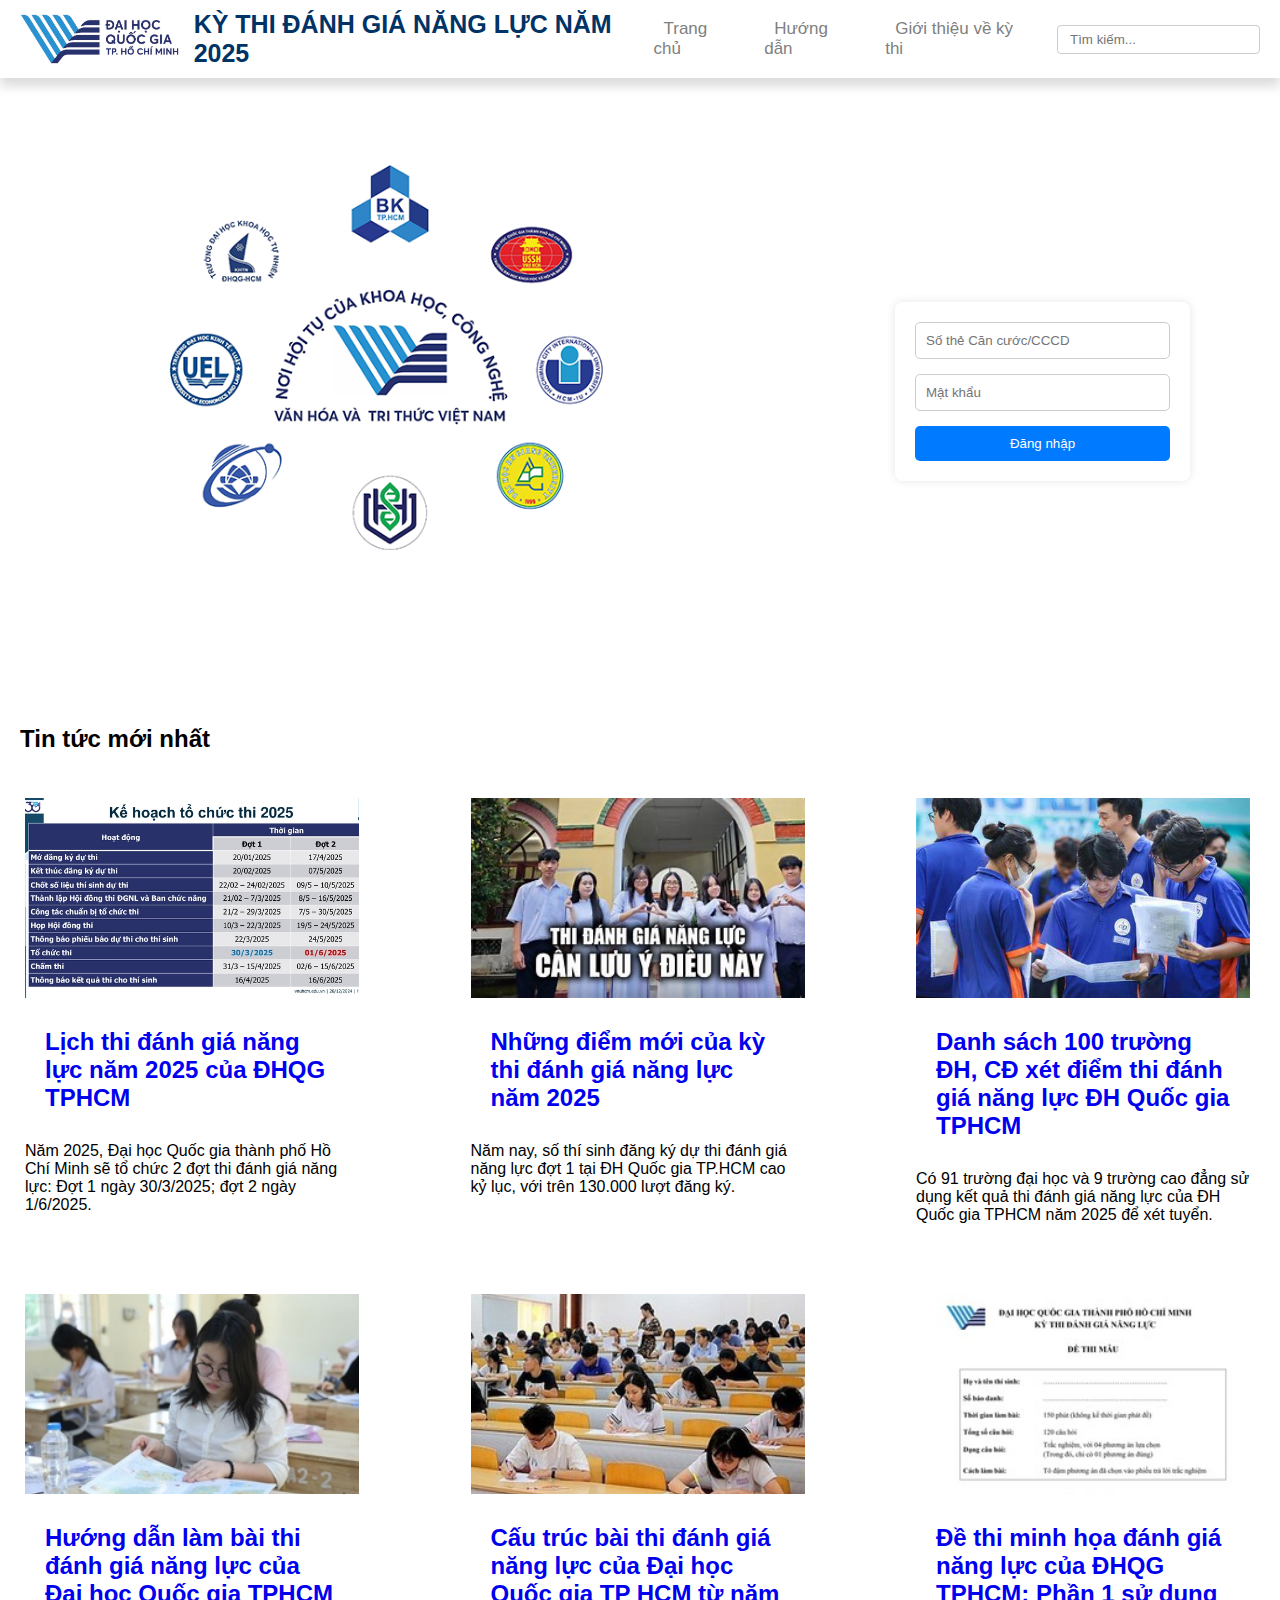
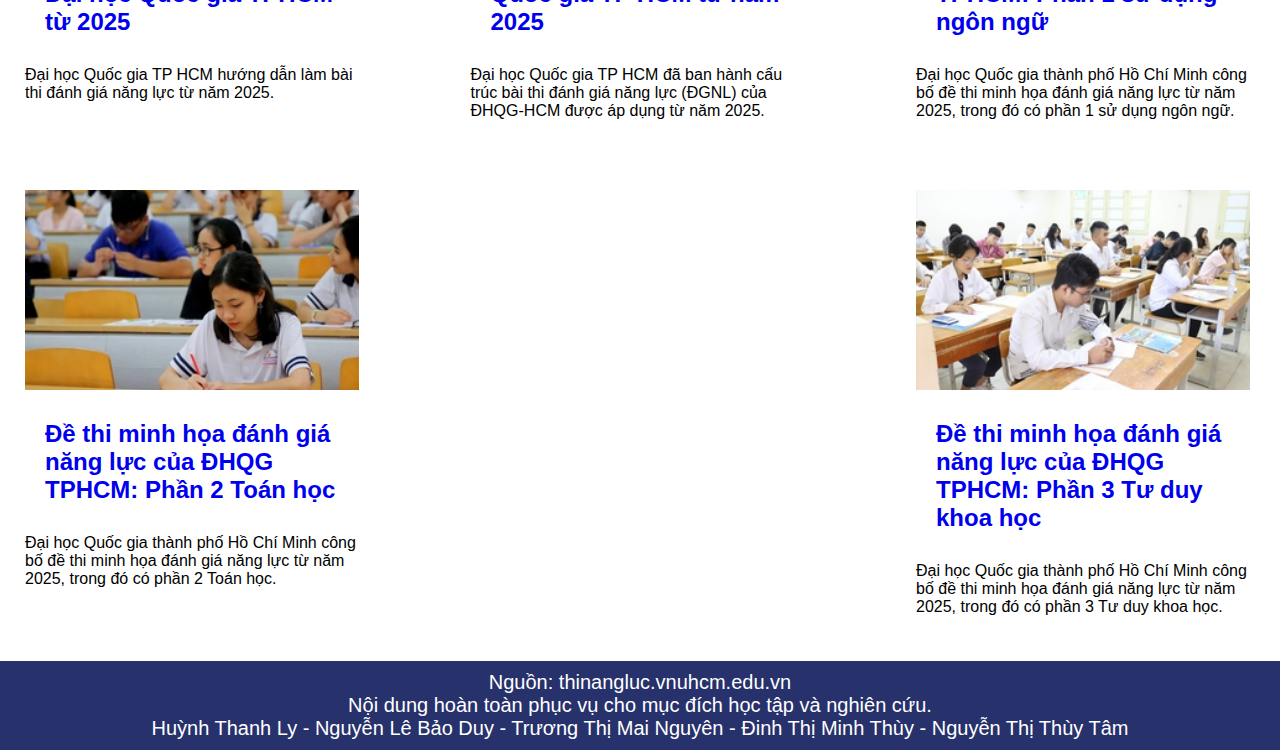
<file: index.html>
<!DOCTYPE html>
<html lang="vi">
<head>
    <meta charset="UTF-8">
    <meta name="viewport" content="width=device-width, initial-scale=1.0">
    <title>Kỳ thi đánh giá năng lực 2025</title>
    <link rel="stylesheet" href="style.css">
    <link rel="icon" href="vnuhcm.png">
</head>
<body>
    <header>
        <div class="logo-container">
            <img src="vnuhcm.png" alt="Logo">
            <div class="title">KỲ THI ĐÁNH GIÁ NĂNG LỰC NĂM 2025</div>
        </div>
        <div class="nav-container">
            <nav>
                <ul class="menu">
                    <li><a href="index.html">Trang chủ</a></li>
                    <li><a href="https://drive.google.com/file/d/1W-zw9HjsjgvrQXj3gLfulWi6EKEQiYvB/view">Hướng dẫn</a></li>
                    <li><a href="gioithieuvekythi.html">Giới thiệu về kỳ thi</a></li>
                </ul>
            </nav>
            <div class="search-box">
                <input type="text" placeholder="Tìm kiếm...">
            </div>
        </div>
    </header>
    <main> 
    <div class="main-container">
        <img src="bg_1.png">
        <div class="login-container">
        <form action="#" method="POST">
            <div class="input-group">
                <input type="text" id="cccd" name="cccd" placeholder="Số thẻ Căn cước/CCCD" required>
            </div>
            <div class="input-group">
                <input type="password" id="password" name="password" placeholder="Mật khẩu" required>
            </div>
            <button type="submit" class="login-btn">Đăng nhập</button>
        </form>
    </div>
</main>
<content>
    <h2> Tin tức mới nhất</h2>
        <section class="news">
            <article>
                <img src="lichthi.jpg" alt="Hình ảnh tin tức" height="200" width="300">
                <h2><a href="tt1.html">Lịch thi đánh giá năng lực năm 2025 của ĐHQG TPHCM</a></h2>
                <p>Năm 2025, Đại học Quốc gia thành phố Hồ Chí Minh sẽ tổ chức 2 đợt thi đánh giá năng lực: Đợt 1 ngày 30/3/2025; đợt 2 ngày 1/6/2025.</p>
            </article>
            <article>
                <img src="ảnh7.jpg" alt="Hình ảnh tin tức">
                <h2><a href="tt2.html">Những điểm mới của kỳ thi đánh giá năng lực năm 2025</a></h2>
                <p>Năm nay, số thí sinh đăng ký dự thi đánh giá năng lực đợt 1 tại ĐH Quốc gia TP.HCM cao kỷ lục, với trên 130.000 lượt đăng ký.</p>
            </article><article>
                <img src="ảnh8.jpg" alt="Hình ảnh tin tức">
                <h2><a href="tt3.html">Danh sách 100 trường ĐH, CĐ xét điểm thi đánh giá năng lực ĐH Quốc gia TPHCM</a></h2>
                <p>Có 91 trường đại học và 9 trường cao đẳng sử dụng kết quả thi đánh giá năng lực của ĐH Quốc gia TPHCM năm 2025 để xét tuyển.</p>
            </article>
            <article>
                <img src="ảnh1.jpg" alt="Hình ảnh tin tức">
                <h2><a href="tt4.html">Hướng dẫn làm bài thi đánh giá năng lực của Đại học Quốc gia TPHCM từ 2025</a></h2>
                <p>Đại học Quốc gia TP HCM hướng dẫn làm bài thi đánh giá năng lực từ năm 2025.</p>
            </article>
            <article>
                <img src="ảnh2.jpg" alt="Hình ảnh tin tức">
                <h2><a href="tt5.html">Cấu trúc bài thi đánh giá năng lực của Đại học Quốc gia TP HCM từ năm 2025</a></h2>
                <p>Đại học Quốc gia TP HCM đã ban hành cấu trúc bài thi đánh giá năng lực (ĐGNL) của ĐHQG-HCM được áp dụng từ năm 2025.</p>
            </article>
            <article>
                <img src="ảnh4.jpg" alt="Hình ảnh tin tức">
                <h2><a href="tt6.html">Đề thi minh họa đánh giá năng lực của ĐHQG TPHCM: Phần 1 sử dụng ngôn ngữ</a></h2>
                <p> Đại học Quốc gia thành phố Hồ Chí Minh công bố đề thi minh họa đánh giá năng lực từ năm 2025, trong đó có phần 1 sử dụng ngôn ngữ.</p>
            </article>
            <article>
                <img src="ảnh5.jpg" alt="Hình ảnh tin tức">
                <h2><a href="tt7.html">Đề thi minh họa đánh giá năng lực của ĐHQG TPHCM: Phần 2 Toán học</a></h2>
                <p>Đại học Quốc gia thành phố Hồ Chí Minh công bố đề thi minh họa đánh giá năng lực từ năm 2025, trong đó có phần 2 Toán học.</p>
            </article>
            <article>
                <img src="ảnh6.jpg" alt="Hình ảnh tin tức">
                <h2><a href="tt8.html">Đề thi minh họa đánh giá năng lực của ĐHQG TPHCM: Phần 3 Tư duy khoa học</a></h2>
                <p> Đại học Quốc gia thành phố Hồ Chí Minh công bố đề thi minh họa đánh giá năng lực từ năm 2025, trong đó có phần 3 Tư duy khoa học.</p>
            </article>
        </section>
    </content>
    <footer>
        <p>Nguồn: thinangluc.vnuhcm.edu.vn</p>
        <p>Nội dung hoàn toàn phục vụ cho mục đích học tập và nghiên cứu.</p>
        <p>Huỳnh Thanh Ly   -   Nguyễn Lê Bảo Duy   -   Trương Thị Mai Nguyên   -   Đinh Thị Minh Thùy   -   Nguyễn Thị Thùy Tâm</p>
    </footer>
</body>
</html>
</file>
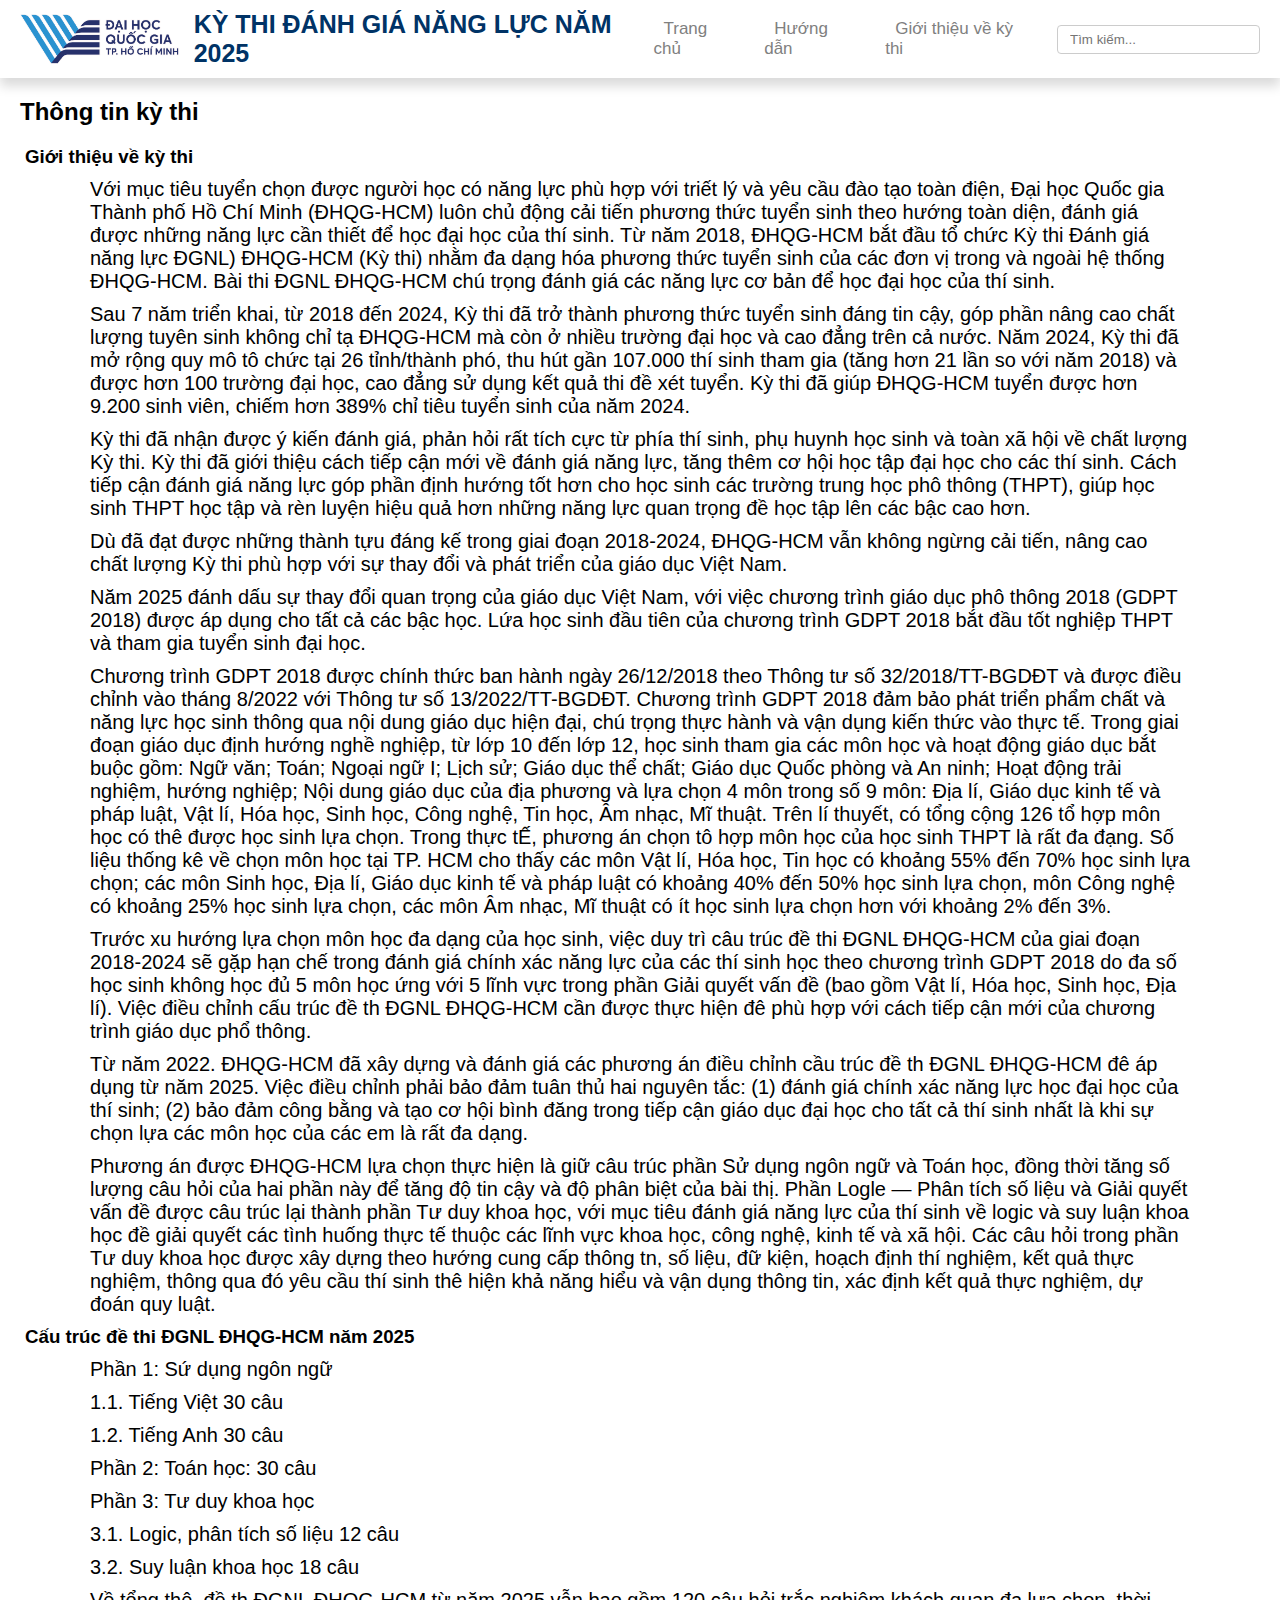
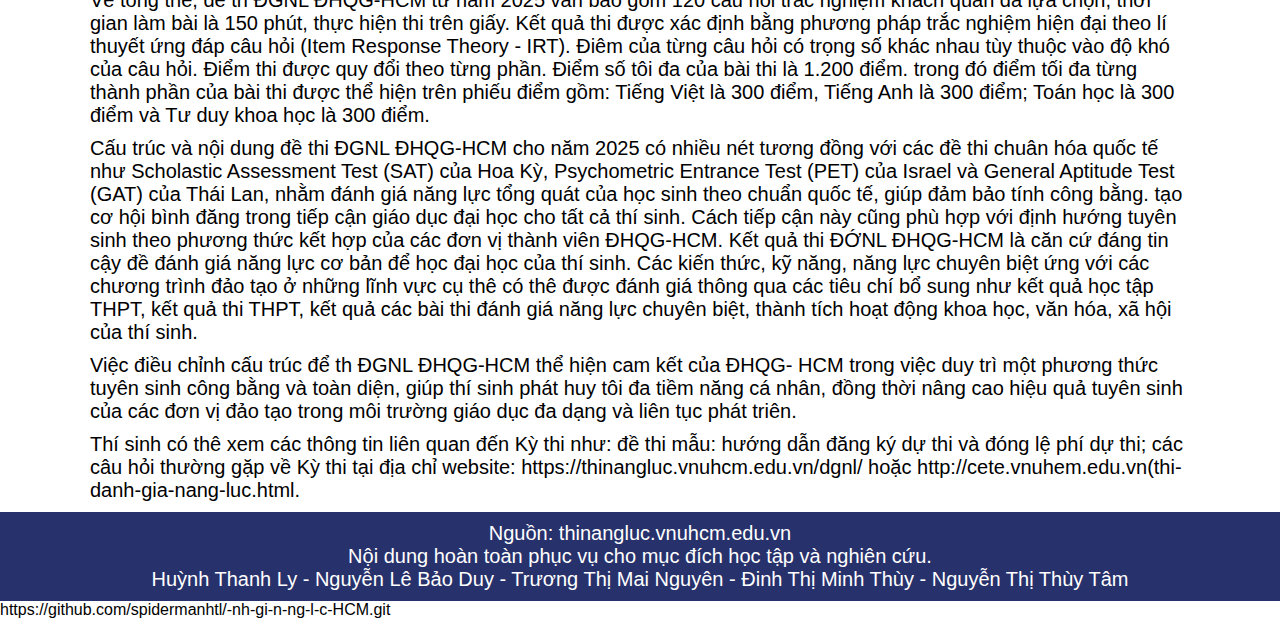
<file: gioithieuvekythi.html>
<!DOCTYPE html>
<html lang="vi">
<head>
    <meta charset="UTF-8">
    <meta name="viewport" content="width=device-width, initial-scale=1.0">
    <title>Kỳ thi đánh giá năng lực 2025</title>
    <link rel="stylesheet" href="styles.css">
    <link rel="icon" href="vnuhcm.png">
</head>
<body>
    <header>
        <div class="logo-container">
            <img src="vnuhcm.png" alt="Logo">           
            <div class="title">KỲ THI ĐÁNH GIÁ NĂNG LỰC NĂM 2025</div>
        </div>
        <div class="nav-container">
            <nav>
                <ul class="menu">
                    <li><a href="index.html">Trang chủ</a></li>
                    <li><a href="https://drive.google.com/file/d/1W-zw9HjsjgvrQXj3gLfulWi6EKEQiYvB/view">Hướng dẫn</a></li>
                    <li><a href="gioithieuvekythi.html">Giới thiệu về kỳ thi</a></li>
                </ul>
            </nav>
            <div class="search-box">
                <input type="text" placeholder="Tìm kiếm...">
            </div>
        </div>
    </header>
    <main>
        <h2>Thông tin kỳ thi</h2>
        <h3>Giới thiệu về kỳ thi</h3>
        <p>Với mục tiêu tuyển chọn được người học có năng lực phù hợp với triết lý và yêu
cầu đào tạo toàn điện, Đại học Quốc gia Thành phố Hồ Chí Minh (ĐHQG-HCM) luôn
chủ động cải tiến phương thức tuyển sinh theo hướng toàn diện, đánh giá được những
năng lực cần thiết để học đại học của thí sinh. Từ năm 2018, ĐHQG-HCM bắt đầu tổ
chức Kỳ thi Đánh giá năng lực ĐGNL) ĐHQG-HCM (Kỳ thi) nhằm đa dạng hóa phương
thức tuyển sinh của các đơn vị trong và ngoài hệ thống ĐHQG-HCM. 
Bài thi ĐGNL ĐHQG-HCM chú trọng đánh giá các năng lực cơ bản để học đại học của thí sinh.  </p>
<p> Sau 7 năm triển khai, từ 2018 đến 2024, Kỳ thi đã trở thành phương thức tuyển sinh
đáng tin cậy, góp phần nâng cao chất lượng tuyên sinh không chỉ tạ ĐHQG-HCM mà
còn ở nhiều trường đại học và cao đẳng trên cả nước. Năm 2024, Kỳ thi đã mở rộng quy
mô tô chức tại 26 tỉnh/thành phó, thu hút gần 107.000 thí sinh tham gia (tăng hơn 21 lần
so với năm 2018) và được hơn 100 trường đại học, cao đẳng sử dụng kết quả thi đề xét tuyển. Kỳ thi đã giúp ĐHQG-HCM tuyển được hơn 9.200 sinh viên, chiếm hơn 389% chỉ tiêu tuyển sinh của năm 2024.</p>

<p> Kỳ thi đã nhận được ý kiến đánh giá, phản hỏi rất tích cực từ phía thí sinh, phụ
huynh học sinh và toàn xã hội về chất lượng Kỳ thi. Kỳ thi đã giới thiệu cách tiếp cận
mới về đánh giá năng lực, tăng thêm cơ hội học tập đại học cho các thí sinh. Cách tiếp
cận đánh giá năng lực góp phần định hướng tốt hơn cho học sinh các trường trung học
phô thông (THPT), giúp học sinh THPT học tập và rèn luyện hiệu quả hơn những năng
lực quan trọng đề học tập lên các bậc cao hơn. </p>

<p> Dù đã đạt được những thành tựu đáng kế trong giai đoạn 2018-2024, ĐHQG-HCM
vẫn không ngừng cải tiến, nâng cao chất lượng Kỳ thi phù hợp với sự thay đổi và phát
triển của giáo dục Việt Nam. </p>

<p> Năm 2025 đánh dấu sự thay đổi quan trọng của giáo dục Việt Nam, với việc chương
trình giáo dục phô thông 2018 (GDPT 2018) được áp dụng cho tất cả các bậc học. Lứa
học sinh đầu tiên của chương trình GDPT 2018 bắt đầu tốt nghiệp THPT và tham gia
tuyển sinh đại học. </p>

<p> Chương trình GDPT 2018 được chính thức ban hành ngày 26/12/2018 theo Thông
tư số 32/2018/TT-BGDĐT và được điều chỉnh vào tháng 8/2022 với Thông tư số
13/2022/TT-BGDĐT. Chương trình GDPT 2018 đảm bảo phát triển phẩm chất và năng
lực học sinh thông qua nội dung giáo dục hiện đại, chú trọng thực hành và vận dụng kiến
thức vào thực tế. Trong giai đoạn giáo dục định hướng nghề nghiệp, từ lớp 10 đến lớp 12,
học sinh tham gia các môn học và hoạt động giáo dục bắt buộc gồm: Ngữ văn; Toán;
Ngoại ngữ I; Lịch sử; Giáo dục thể chất; Giáo dục Quốc phòng và An ninh; Hoạt động
trải nghiệm, hướng nghiệp; Nội dung giáo dục của địa phương và lựa chọn 4 môn trong
số 9 môn: Địa lí, Giáo dục kinh tế và pháp luật, Vật lí, Hóa học, Sinh học, Công nghệ,
Tin học, Âm nhạc, Mĩ thuật. Trên lí thuyết, có tổng cộng 126 tổ hợp môn học có thê được
học sinh lựa chọn. Trong thực tẾ, phương án chọn tô hợp môn học của học sinh THPT là
rất đa đạng. Số liệu thống kê về chọn môn học tại TP. HCM cho thấy các môn Vật lí, Hóa
học, Tin học có khoảng 55% đến 70% học sinh lựa chọn; các môn Sinh học, Địa lí, Giáo
dục kinh tế và pháp luật có khoảng 40% đến 50% học sinh lựa chọn, môn Công nghệ có
khoảng 25% học sinh lựa chọn, các môn Âm nhạc, Mĩ thuật có ít học sinh lựa chọn hơn
với khoảng 2% đến 3%. </p>

<p> Trước xu hướng lựa chọn môn học đa dạng của học sinh, việc duy trì câu trúc đề thi
ĐGNL ĐHQG-HCM của giai đoạn 2018-2024 sẽ gặp hạn chế trong đánh giá chính xác
năng lực của các thí sinh học theo chương trình GDPT 2018 do đa số học sinh không học
đủ 5 môn học ứng với 5 lĩnh vực trong phần Giải quyết vấn đề (bao gồm Vật lí, Hóa học,
Sinh học, Địa lí). Việc điều chỉnh cấu trúc đề th ĐGNL ĐHQG-HCM cần được thực hiện
đê phù hợp với cách tiếp cận mới của chương trình giáo dục phổ thông. </p>

<p> Từ năm 2022. ĐHQG-HCM đã xây dựng và đánh giá các phương án điều chỉnh cầu
trúc đề th ĐGNL ĐHQG-HCM đê áp dụng từ năm 2025. Việc điều chỉnh phải bảo đảm tuân thủ hai nguyên tắc: (1) đánh giá chính xác năng lực học đại học của thí sinh; (2) bảo
đảm công bằng và tạo cơ hội bình đăng trong tiếp cận giáo dục đại học cho tất cả thí sinh
nhất là khi sự chọn lựa các môn học của các em là rất đa dạng. </p>

<p> Phương án được ĐHQG-HCM lựa chọn thực hiện là giữ câu trúc phần Sử dụng
ngôn ngữ và Toán học, đồng thời tăng số lượng câu hỏi của hai phần này để tăng độ tin
cậy và độ phân biệt của bài thị. Phần Logle — Phân tích số liệu và Giải quyết vấn đề được
câu trúc lại thành phần Tư duy khoa học, với mục tiêu đánh giá năng lực của thí sinh về
logic và suy luận khoa học đề giải quyết các tình huống thực tế thuộc các lĩnh vực khoa
học, công nghệ, kinh tế và xã hội. Các câu hỏi trong phần Tư duy khoa học được xây
dựng theo hướng cung cấp thông tn, số liệu, đữ kiện, hoạch định thí nghiệm, kết quả thực
nghiệm, thông qua đó yêu cầu thí sinh thê hiện khả năng hiểu và vận dụng thông tin, xác
định kết quả thực nghiệm, dự đoán quy luật.</p>

         <h3>Cấu trúc đề thi ĐGNL ĐHQG-HCM năm 2025</h3>
<p>Phần 1: Sứ dụng ngôn ngữ</p>
<p>1.1. Tiếng Việt 30 câu</p>
<p>1.2. Tiếng Anh 30 câu</p>
<p>Phần 2: Toán học: 30 câu </p>
<p>Phần 3: Tư duy khoa học</p>
<p>3.1. Logic, phân tích số liệu 12 câu</p>
<p>3.2. Suy luận khoa học 18 câu </p>


<p>Về tổng thê, đề th ĐGNL ĐHQG-HCM từ năm 2025 vẫn bao gồm 120 câu hỏi trắc
nghiệm khách quan đa lựa chọn, thời gian làm bài là 150 phút, thực hiện thi trên giấy. Kết
quả thi được xác định bằng phương pháp trắc nghiệm hiện đại theo lí thuyết ứng đáp câu
hỏi (Item Response Theory - IRT). Điêm của từng câu hỏi có trọng số khác nhau tùy thuộc
vào độ khó của câu hỏi. Điểm thi được quy đổi theo từng phần. Điểm số tôi đa của bài thi
là 1.200 điểm. trong đó điểm tối đa từng thành phần của bài thi được thể hiện trên phiếu
điểm gồm: Tiếng Việt là 300 điểm, Tiếng Anh là 300 điểm; Toán học là 300 điểm và Tư
duy khoa học là 300 điểm.</p>

<p>Cấu trúc và nội dung đề thi ĐGNL ĐHQG-HCM cho năm 2025 có nhiều nét tương
đồng với các đề thi chuân hóa quốc tế như Scholastic Assessment Test (SAT) của Hoa
Kỳ, Psychometric Entrance Test (PET) của Israel và General Aptitude Test (GAT) của
Thái Lan, nhằm đánh giá năng lực tổng quát của học sinh theo chuẩn quốc tế, giúp đảm
bảo tính công bằng. tạo cơ hội bình đăng trong tiếp cận giáo dục đại học cho tất cả thí
sinh. Cách tiếp cận này cũng phù hợp với định hướng tuyên sinh theo phương thức kết
hợp của các đơn vị thành viên ĐHQG-HCM. Kết quả thi ĐỚNL ĐHQG-HCM là căn cứ
đáng tin cậy đề đánh giá năng lực cơ bản để học đại học của thí sinh. Các kiến thức, kỹ
năng, năng lực chuyên biệt ứng với các chương trình đảo tạo ở những lĩnh vực cụ thê có

thê được đánh giá thông qua các tiêu chí bổ sung như kết quả học tập THPT, kết quả thi
THPT, kết quả các bài thi đánh giá năng lực chuyên biệt, thành tích hoạt động khoa học,
văn hóa, xã hội của thí sinh. </p>

<p>Việc điều chỉnh cấu trúc để th ĐGNL ĐHQG-HCM thể hiện cam kết của ĐHQG-
HCM trong việc duy trì một phương thức tuyên sinh công bằng và toàn diện, giúp thí sinh
phát huy tôi đa tiềm năng cá nhân, đồng thời nâng cao hiệu quả tuyên sinh của các đơn vị
đảo tạo trong môi trường giáo dục đa dạng và liên tục phát triên. </p>


<p>Thí sinh có thê xem các thông tin liên quan đến Kỳ thi như: đề thi mẫu: hướng dẫn
đăng ký dự thi và đóng lệ phí dự thi; các câu hỏi thường gặp về Kỳ thi tại địa chỉ website:
https://thinangluc.vnuhcm.edu.vn/dgnl/ hoặc http://cete.vnuhem.edu.vn(thi-danh-gia-nang-luc.html.</p>
    </main>
</body>
<footer>
        <p>Nguồn: thinangluc.vnuhcm.edu.vn</p>
        <p>Nội dung hoàn toàn phục vụ cho mục đích học tập và nghiên cứu.</p>
        <p>Huỳnh Thanh Ly   -   Nguyễn Lê Bảo Duy   -   Trương Thị Mai Nguyên   -   Đinh Thị Minh Thùy   -   Nguyễn Thị Thùy Tâm</p>
    </footer>
</body>
</html>
https://github.com/spidermanhtl/-nh-gi-n-ng-l-c-HCM.git
</file>
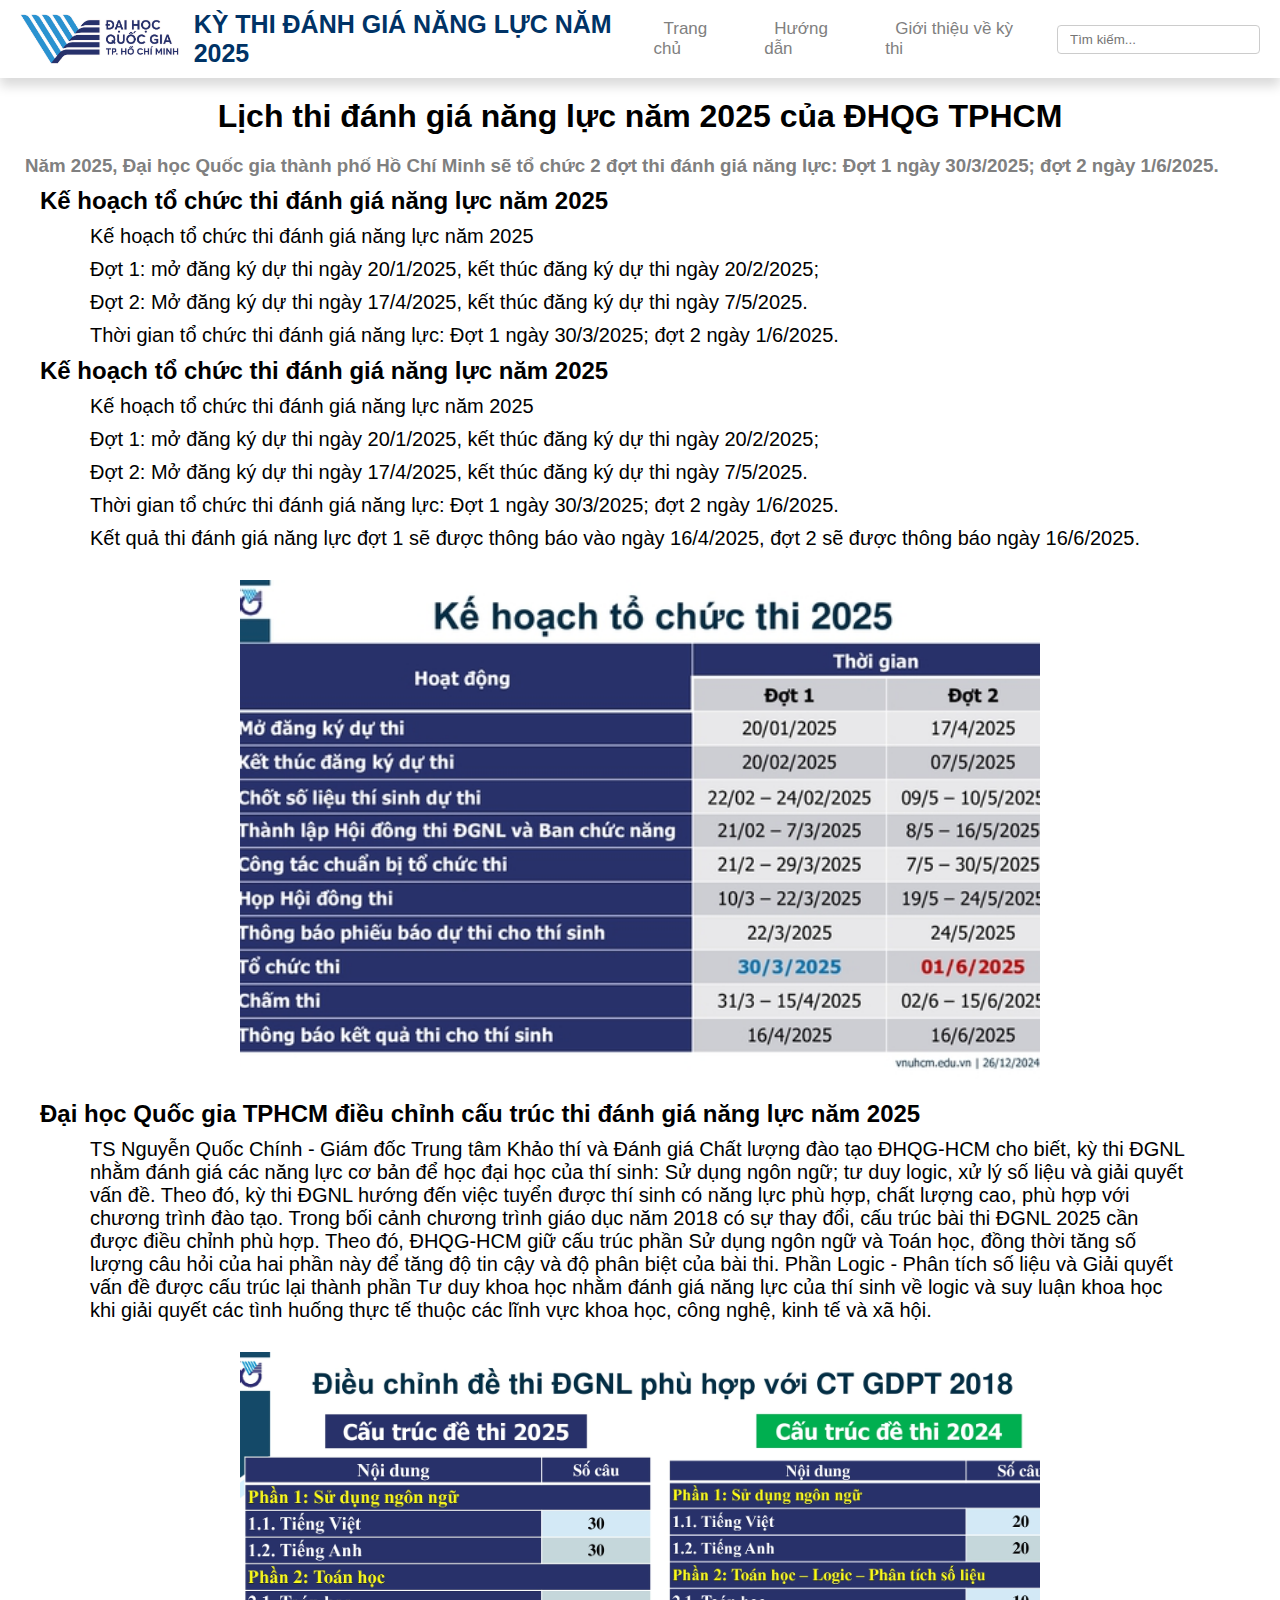
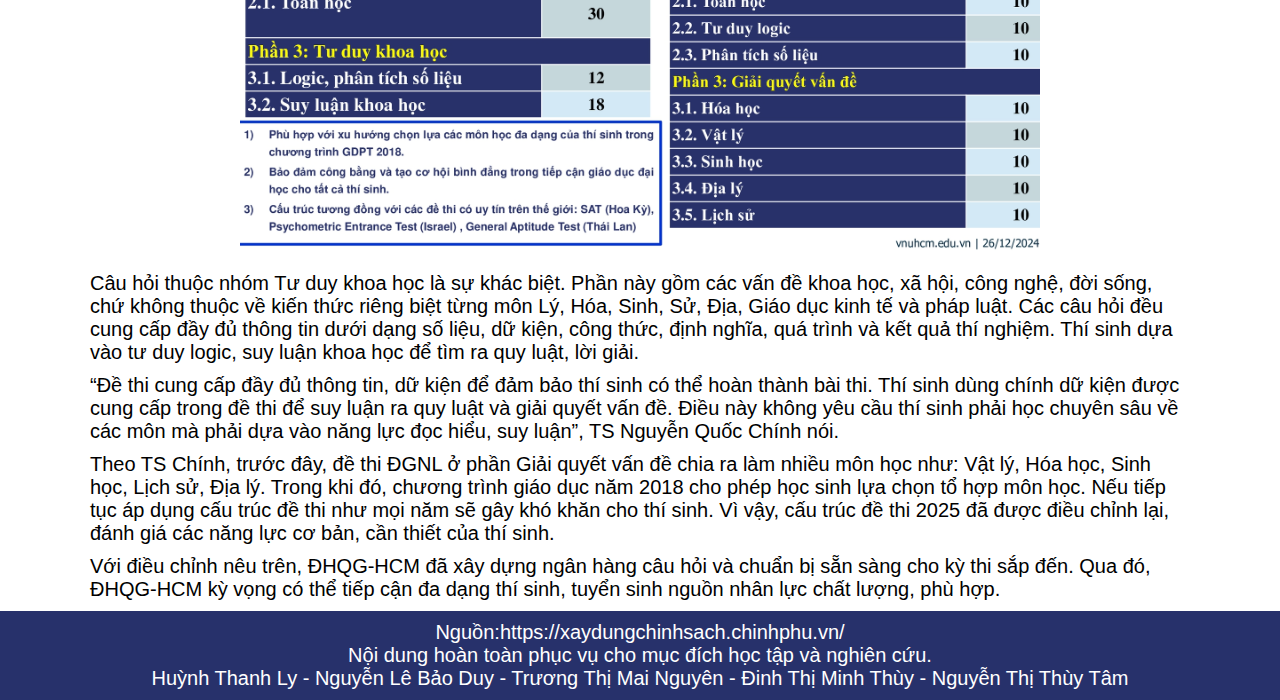
<file: tt1.html>
<!DOCTYPE html>
<html lang="vi">
<head>
    <meta charset="UTF-8">
    <meta name="viewport" content="width=device-width, initial-scale=1.0">
    <title>Kỳ thi đánh giá năng lực 2025</title>
    <link rel="stylesheet" href="tt1.css">
    <link rel="icon" href="vnuhcm.png">
</head>
<body>
    <header>
        <div class="logo-container">
            <img src="vnuhcm.png" alt="Logo">
            <div class="title">KỲ THI ĐÁNH GIÁ NĂNG LỰC NĂM 2025</div>
        </div>
        <div class="nav-container">
            <nav>
                <ul class="menu">
                    <li><a href="index.html">Trang chủ</a></li>
                    <li><a href="https://drive.google.com/file/d/1W-zw9HjsjgvrQXj3gLfulWi6EKEQiYvB/view">Hướng dẫn</a></li>
                    <li><a href="gioithieuvekythi.html">Giới thiệu về kỳ thi</a></li>
                </ul>
            </nav>
            <div class="search-box">
                <input type="text" placeholder="Tìm kiếm...">
            </div>
        </div>
    </header>
    <main>
        <h1> Lịch thi đánh giá năng lực năm 2025 của ĐHQG TPHCM </h1>
        <h3> Năm 2025, Đại học Quốc gia thành phố Hồ Chí Minh sẽ tổ chức 2 đợt thi đánh giá năng lực: Đợt 1 ngày 30/3/2025; đợt 2 ngày 1/6/2025. </h3>
        <h2> Kế hoạch tổ chức thi đánh giá năng lực năm 2025</h2>
        <p>Kế hoạch tổ chức thi đánh giá năng lực năm 2025 </p>
        <p>Đợt 1: mở đăng ký dự thi ngày 20/1/2025, kết thúc đăng ký dự thi ngày 20/2/2025; </p>
        <p> Đợt 2: Mở đăng ký dự thi ngày 17/4/2025, kết thúc đăng ký dự thi ngày 7/5/2025. </p>
        <p>Thời gian tổ chức thi đánh giá năng lực: Đợt 1 ngày 30/3/2025; đợt 2 ngày 1/6/2025. </p>
        <h2> Kế hoạch tổ chức thi đánh giá năng lực năm 2025</h2>
        <p>Kế hoạch tổ chức thi đánh giá năng lực năm 2025 </p>
<p>Đợt 1: mở đăng ký dự thi ngày 20/1/2025, kết thúc đăng ký dự thi ngày 20/2/2025; </p>
<p> Đợt 2: Mở đăng ký dự thi ngày 17/4/2025, kết thúc đăng ký dự thi ngày 7/5/2025. </p>
<p>Thời gian tổ chức thi đánh giá năng lực: Đợt 1 ngày 30/3/2025; đợt 2 ngày 1/6/2025. </p>
<p>Kết quả thi đánh giá năng lực đợt 1 sẽ được thông báo vào ngày 16/4/2025, đợt 2 sẽ được thông báo ngày 16/6/2025.</p>
<div class="image-container">
<img src="lichthi.jpg">
</div>
        <h2>Đại học Quốc gia TPHCM điều chỉnh cấu trúc thi đánh giá năng lực năm 2025 </h2>
        <p>TS Nguyễn Quốc Chính - Giám đốc Trung tâm Khảo thí và Đánh giá Chất lượng đào tạo ĐHQG-HCM cho biết, kỳ thi ĐGNL nhằm đánh giá các năng lực cơ bản để học đại học của thí sinh: Sử dụng ngôn ngữ; tư duy logic, xử lý số liệu và giải quyết vấn đề. Theo đó, kỳ thi ĐGNL hướng đến việc tuyển được thí sinh có năng lực phù hợp, chất lượng cao, phù hợp với chương trình đào tạo.

Trong bối cảnh chương trình giáo dục năm 2018 có sự thay đổi, cấu trúc bài thi ĐGNL 2025 cần được điều chỉnh phù hợp. Theo đó, ĐHQG-HCM giữ cấu trúc phần Sử dụng ngôn ngữ và Toán học, đồng thời tăng số lượng câu hỏi của hai phần này để tăng độ tin cậy và độ phân biệt của bài thi.

Phần Logic - Phân tích số liệu và Giải quyết vấn đề được cấu trúc lại thành phần Tư duy khoa học nhằm đánh giá năng lực của thí sinh về logic và suy luận khoa học khi giải quyết các tình huống thực tế thuộc các lĩnh vực khoa học, công nghệ, kinh tế và xã hội.</p>
<div class="image-container">
<img src="dieuchinh.jpg">
</div>
        <p>Câu hỏi thuộc nhóm Tư duy khoa học là sự khác biệt. Phần này gồm các vấn đề khoa học, xã hội, công nghệ, đời sống, chứ không thuộc về kiến thức riêng biệt từng môn Lý, Hóa, Sinh, Sử, Địa, Giáo dục kinh tế và pháp luật. Các câu hỏi đều cung cấp đầy đủ thông tin dưới dạng số liệu, dữ kiện, công thức, định nghĩa, quá trình và kết quả thí nghiệm. Thí sinh dựa vào tư duy logic, suy luận khoa học để tìm ra quy luật, lời giải.</p>

<p> “Đề thi cung cấp đầy đủ thông tin, dữ kiện để đảm bảo thí sinh có thể hoàn thành bài thi. Thí sinh dùng chính dữ kiện được cung cấp trong đề thi để suy luận ra quy luật và giải quyết vấn đề. Điều này không yêu cầu thí sinh phải học chuyên sâu về các môn mà phải dựa vào năng lực đọc hiểu, suy luận”, TS Nguyễn Quốc Chính nói. </p>

<p> Theo TS Chính, trước đây, đề thi ĐGNL ở phần Giải quyết vấn đề chia ra làm nhiều môn học như: Vật lý, Hóa học, Sinh học, Lịch sử, Địa lý. Trong khi đó, chương trình giáo dục năm 2018 cho phép học sinh lựa chọn tổ hợp môn học. Nếu tiếp tục áp dụng cấu trúc đề thi như mọi năm sẽ gây khó khăn cho thí sinh. Vì vậy, cấu trúc đề thi 2025 đã được điều chỉnh lại, đánh giá các năng lực cơ bản, cần thiết của thí sinh. </p>

<p>Với điều chỉnh nêu trên, ĐHQG-HCM đã xây dựng ngân hàng câu hỏi và chuẩn bị sẵn sàng cho kỳ thi sắp đến. Qua đó, ĐHQG-HCM kỳ vọng có thể tiếp cận đa dạng thí sinh, tuyển sinh nguồn nhân lực chất lượng, phù hợp.</p>
</main>
<footer>
        <p>Nguồn:https://xaydungchinhsach.chinhphu.vn/</p>
        <p>Nội dung hoàn toàn phục vụ cho mục đích học tập và nghiên cứu.</p>
        <p>Huỳnh Thanh Ly   -   Nguyễn Lê Bảo Duy   -   Trương Thị Mai Nguyên   -   Đinh Thị Minh Thùy   -   Nguyễn Thị Thùy Tâm</p>
    </footer>
</body>
</html>
</file>
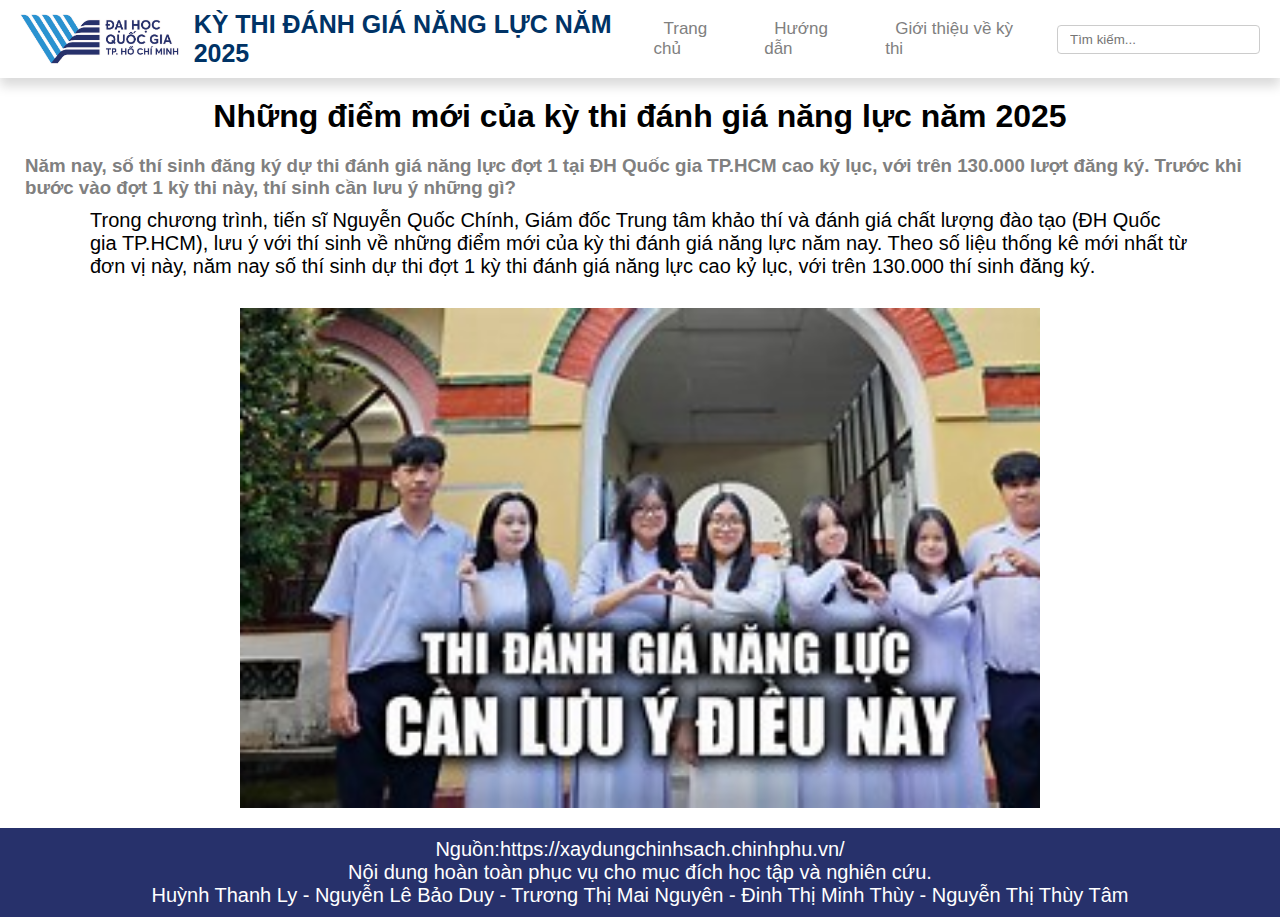
<file: tt2.html>
<!DOCTYPE html>
<html lang="vi">
<head>
    <meta charset="UTF-8">
    <meta name="viewport" content="width=device-width, initial-scale=1.0">
    <title>Kỳ thi đánh giá năng lực 2025</title>
    <link rel="stylesheet" href="tt1.css">
    <link rel="icon" href="vnuhcm.png">
</head>
<body>
    <header>
        <div class="logo-container">
            <img src="vnuhcm.png" alt="Logo">
            <div class="title">KỲ THI ĐÁNH GIÁ NĂNG LỰC NĂM 2025</div>
        </div>
        <div class="nav-container">
            <nav>
                <ul class="menu">
                    <li><a href="index.html">Trang chủ</a></li>
                    <li><a href="https://drive.google.com/file/d/1W-zw9HjsjgvrQXj3gLfulWi6EKEQiYvB/view">Hướng dẫn</a></li>
                    <li><a href="gioithieuvekythi.html">Giới thiệu về kỳ thi</a></li>
                </ul>
            </nav>
            <div class="search-box">
                <input type="text" placeholder="Tìm kiếm...">
            </div>
        </div>
    </header>
    <main>
        <h1> Những điểm mới của kỳ thi đánh giá năng lực năm 2025 </h1>
        <h3> Năm nay, số thí sinh đăng ký dự thi đánh giá năng lực đợt 1 tại ĐH Quốc gia TP.HCM cao kỷ lục, với trên 130.000 lượt đăng ký. Trước khi bước vào đợt 1 kỳ thi này, thí sinh cần lưu ý những gì? </h3>
        <p>Trong chương trình, tiến sĩ Nguyễn Quốc Chính, Giám đốc Trung tâm khảo thí và đánh giá chất lượng đào tạo (ĐH Quốc gia TP.HCM), lưu ý với thí sinh về những điểm mới của kỳ thi đánh giá năng lực năm nay. Theo số liệu thống kê mới nhất từ đơn vị này, năm nay số thí sinh dự thi đợt 1 kỳ thi đánh giá năng lực cao kỷ lục, với trên 130.000 thí sinh đăng ký.</p>
        <div class="image-container">
<img src="ảnh7.jpg">
</div>
</main>
<footer>
        <p>Nguồn:https://xaydungchinhsach.chinhphu.vn/</p>
        <p>Nội dung hoàn toàn phục vụ cho mục đích học tập và nghiên cứu.</p>
        <p>Huỳnh Thanh Ly   -   Nguyễn Lê Bảo Duy   -   Trương Thị Mai Nguyên   -   Đinh Thị Minh Thùy   -   Nguyễn Thị Thùy Tâm</p>
    </footer>
</body>
</html>
</file>
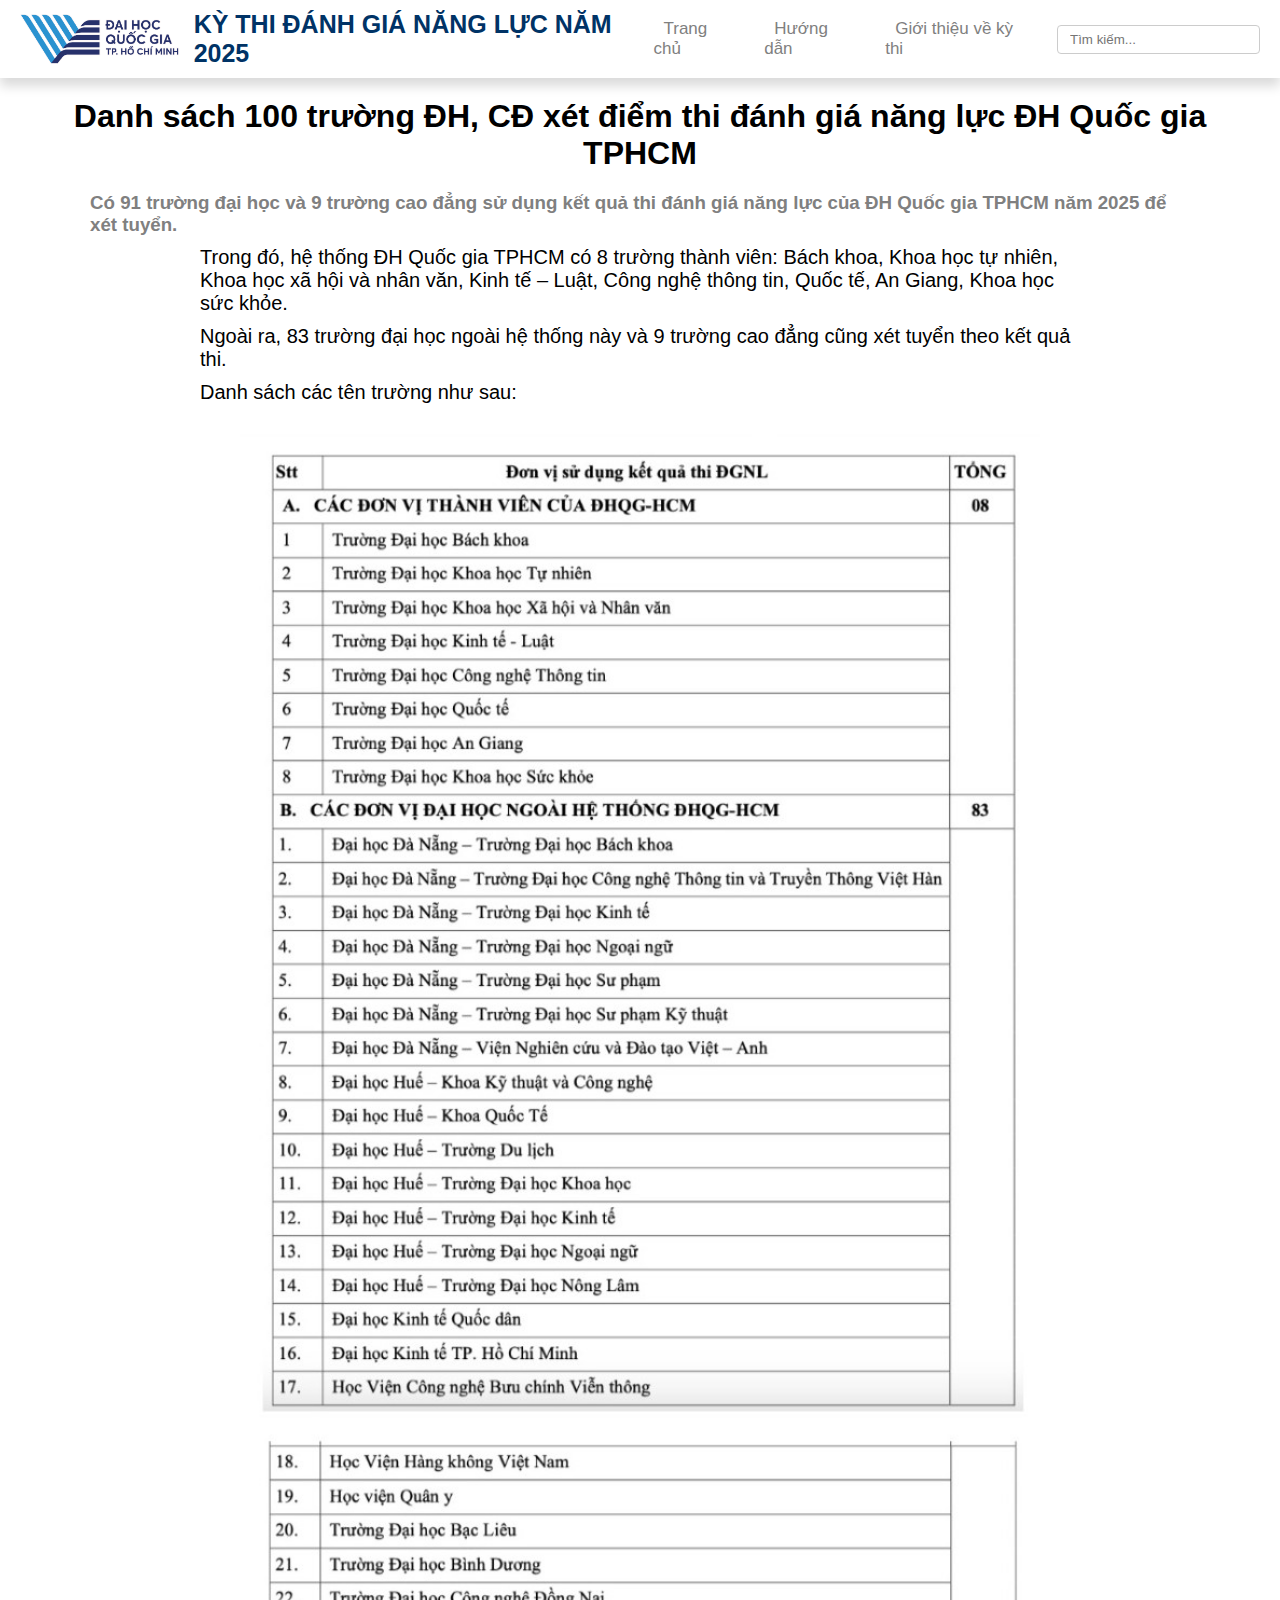
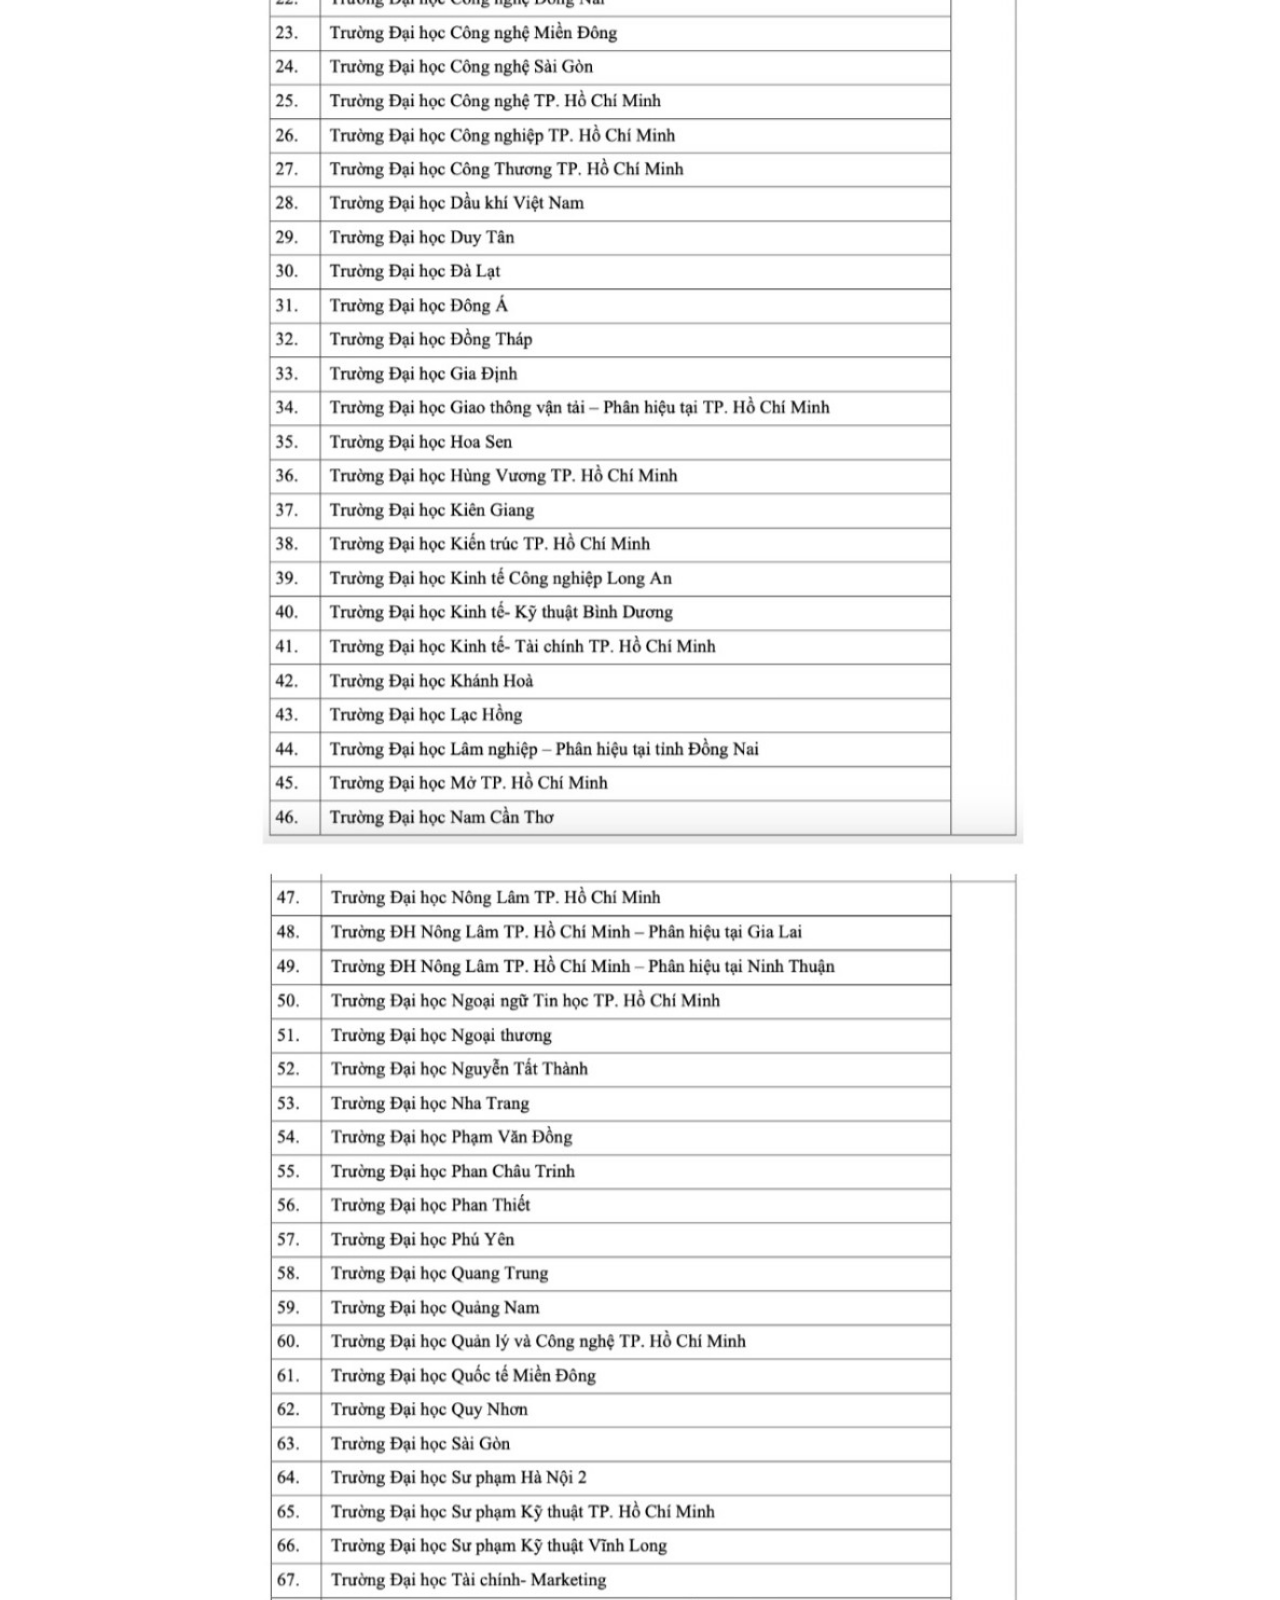
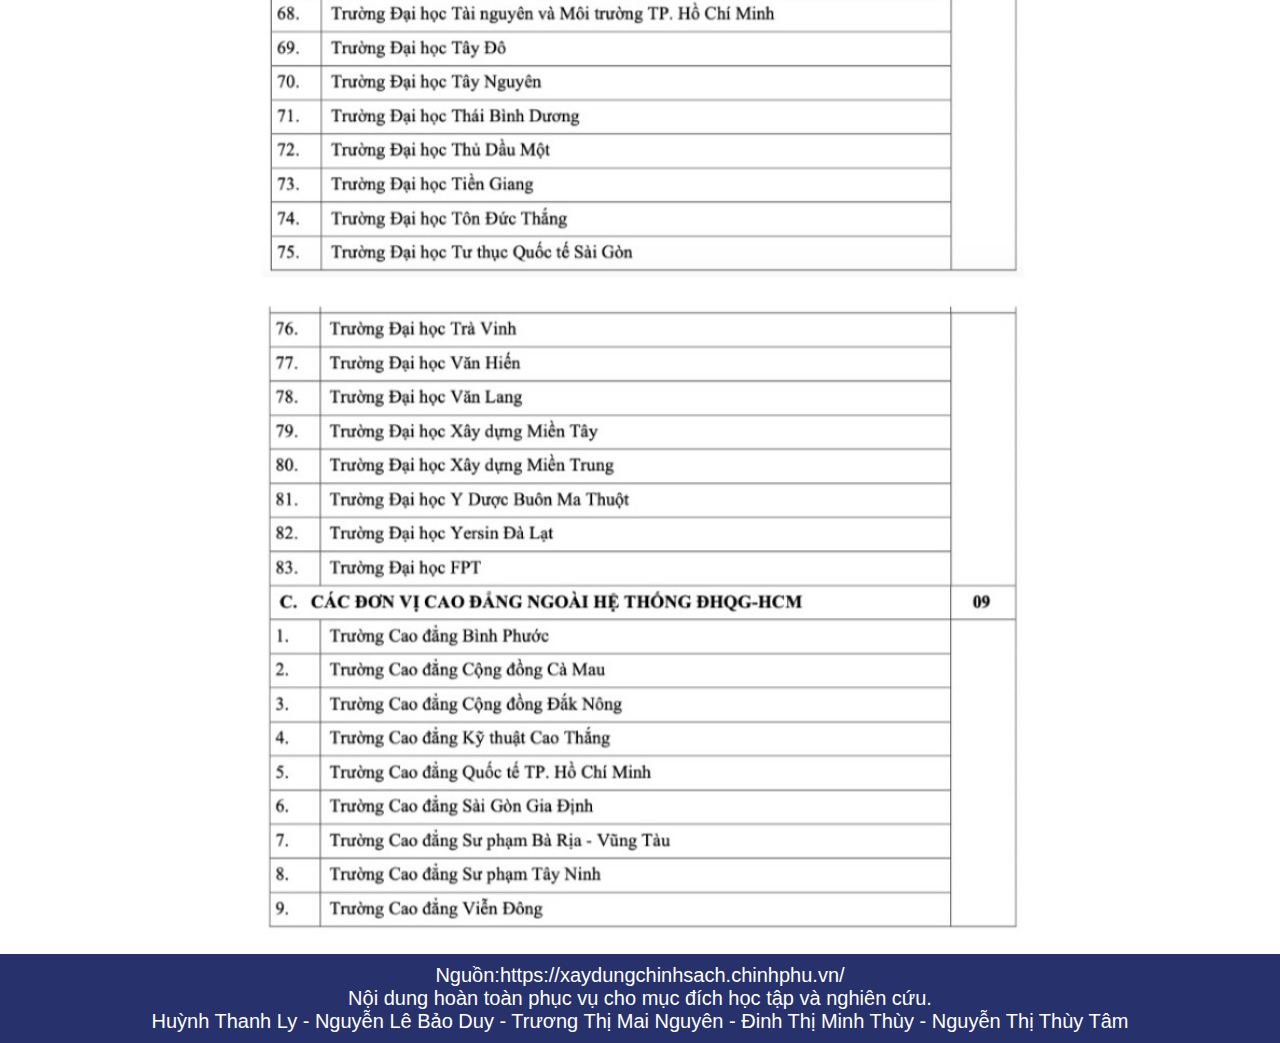
<file: tt3.html>
<!DOCTYPE html>
<html lang="vi">
<head>
    <meta charset="UTF-8">
    <meta name="viewport" content="width=device-width, initial-scale=1.0">
    <title>Kỳ thi đánh giá năng lực 2025</title>
    <link rel="stylesheet" href="tt3.css">
    <link rel="icon" href="vnuhcm.png">
</head>
<body>
    <header>
        <div class="logo-container">
            <img src="vnuhcm.png" alt="Logo">
            <div class="title">KỲ THI ĐÁNH GIÁ NĂNG LỰC NĂM 2025</div>
        </div>
        <div class="nav-container">
            <nav>
                <ul class="menu">
                    <li><a href="index.html">Trang chủ</a></li>
                    <li><a href="https://drive.google.com/file/d/1W-zw9HjsjgvrQXj3gLfulWi6EKEQiYvB/view">Hướng dẫn</a></li>
                    <li><a href="gioithieuvekythi.html">Giới thiệu về kỳ thi</a></li>
                </ul>
            </nav>
            <div class="search-box">
                <input type="text" placeholder="Tìm kiếm...">
            </div>
        </div>
    </header>
    <main>
        <h1> Danh sách 100 trường ĐH, CĐ xét điểm thi đánh giá năng lực ĐH Quốc gia TPHCM</h1>
        <h3> Có 91 trường đại học và 9 trường cao đẳng sử dụng kết quả thi đánh giá năng lực của ĐH Quốc gia TPHCM năm 2025 để xét tuyển.</h3>
        <p>Trong đó, hệ thống ĐH Quốc gia TPHCM có 8 trường thành viên: Bách khoa, Khoa học tự nhiên, Khoa học xã hội và nhân văn, Kinh tế – Luật, Công nghệ thông tin, Quốc tế, An Giang, Khoa học sức khỏe.</p>
        <p>Ngoài ra, 83 trường đại học ngoài hệ thống này và 9 trường cao đẳng cũng xét tuyển theo kết quả thi.</p>
        <p>Danh sách các tên trường như sau:</p>
<div class="image-container">
<img src="danhsach.jpeg">
</div>
</main>
<footer>
        <p>Nguồn:https://xaydungchinhsach.chinhphu.vn/</p>
        <p>Nội dung hoàn toàn phục vụ cho mục đích học tập và nghiên cứu.</p>
        <p>Huỳnh Thanh Ly   -   Nguyễn Lê Bảo Duy   -   Trương Thị Mai Nguyên   -   Đinh Thị Minh Thùy   -   Nguyễn Thị Thùy Tâm</p>
    </footer>
</body>
</html>
</file>
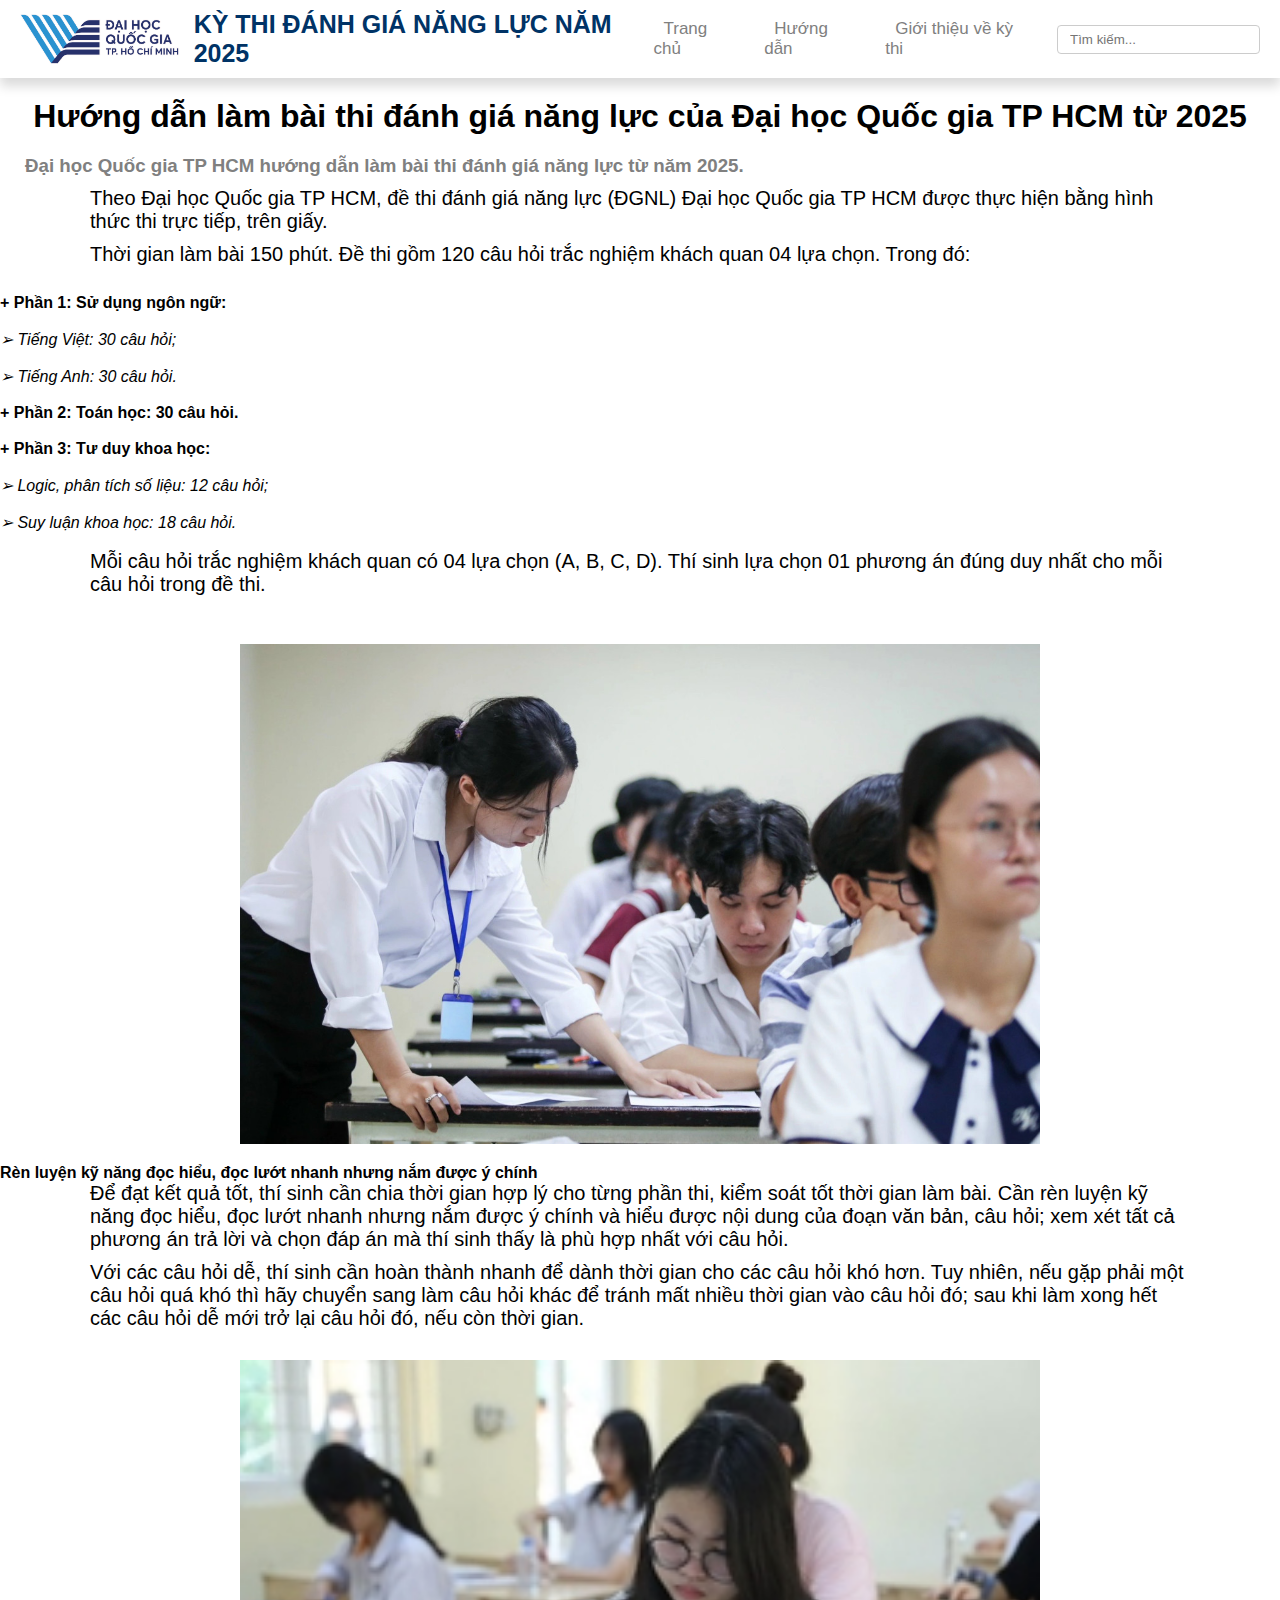
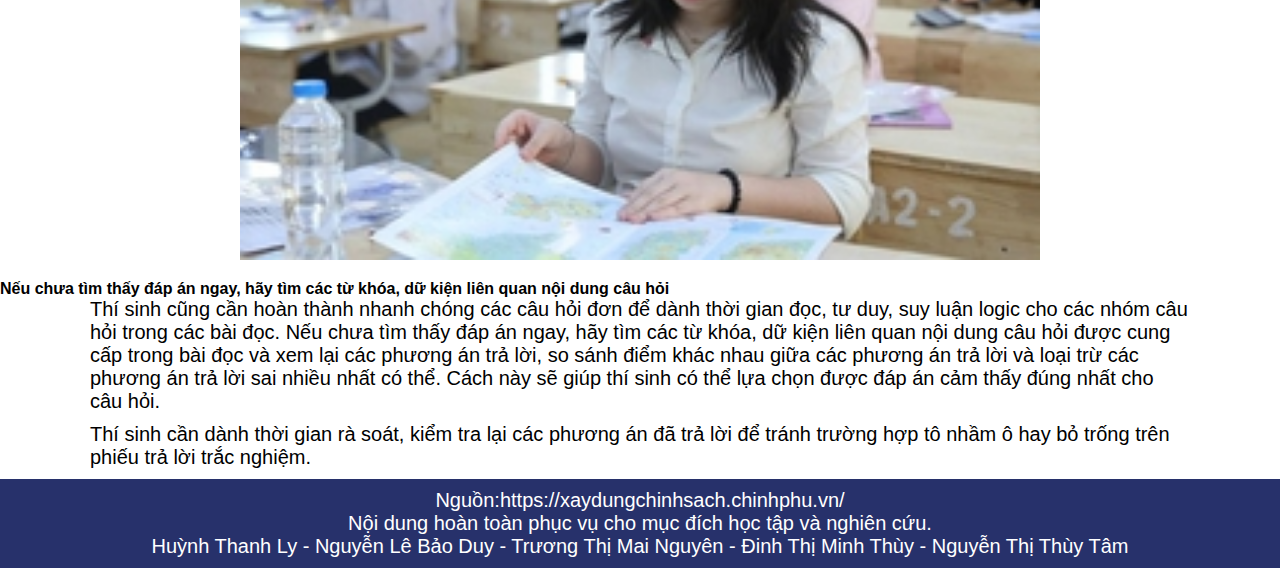
<file: tt4.html>
<!DOCTYPE html>
<html lang="vi">
<head>
    <meta charset="UTF-8">
    <meta name="viewport" content="width=device-width, initial-scale=1.0">
    <title>Kỳ thi đánh giá năng lực 2025</title>
    <link rel="stylesheet" href="tt1.css">
    <link rel="icon" href="vnuhcm.png">
</head>
<body>
    <header>
        <div class="logo-container">
            <img src="vnuhcm.png" alt="Logo">
            <div class="title">KỲ THI ĐÁNH GIÁ NĂNG LỰC NĂM 2025</div>
        </div>
        <div class="nav-container">
            <nav>
                <ul class="menu">
                    <li><a href="index.html">Trang chủ</a></li>
                    <li><a href="https://drive.google.com/file/d/1W-zw9HjsjgvrQXj3gLfulWi6EKEQiYvB/view">Hướng dẫn</a></li>
                    <li><a href="gioithieuvekythi.html">Giới thiệu về kỳ thi</a></li>
                </ul>
            </nav>
            <div class="search-box">
                <input type="text" placeholder="Tìm kiếm...">
            </div>
        </div>
    </header>
    <main>
        <h1> Hướng dẫn làm bài thi đánh giá năng lực của Đại học Quốc gia TP HCM từ 2025
</h1>
        <h3> Đại học Quốc gia TP HCM hướng dẫn làm bài thi đánh giá năng lực từ năm 2025. </h3>
        <p>Theo Đại học Quốc gia TP HCM, đề thi đánh giá năng lực (ĐGNL) Đại học Quốc gia TP HCM được thực hiện bằng hình thức thi trực tiếp, trên giấy.</p>
        <p>Thời gian làm bài 150 phút. Đề thi gồm 120 câu hỏi trắc nghiệm khách quan 04 lựa chọn. Trong đó: </p>
        <br><b>+ Phần 1: Sử dụng ngôn ngữ:</b></br>
        <br><i>➢ Tiếng Việt: 30 câu hỏi;</i></br>

        <br><i> ➢ Tiếng Anh: 30 câu hỏi.</i></br>

        <br><b> + Phần 2: Toán học: 30 câu hỏi.</b></br>
        <br><b>+ Phần 3: Tư duy khoa học:</b></br>
        <br><i>➢ Logic, phân tích số liệu: 12 câu hỏi;</i></br>

        <br><i>➢ Suy luận khoa học: 18 câu hỏi.</i></br>
        <br><p>Mỗi câu hỏi trắc nghiệm khách quan có 04 lựa chọn (A, B, C, D). Thí sinh lựa chọn 01 phương án đúng duy nhất cho mỗi câu hỏi trong đề thi. </p></br>
        <div class="image-container">
<img src="ảnhtt4.jpg">
</div>
        <b>Rèn luyện kỹ năng đọc hiểu, đọc lướt nhanh nhưng nắm được ý chính</b>

<p> Để đạt kết quả tốt, thí sinh cần chia thời gian hợp lý cho từng phần thi, kiểm soát tốt thời gian làm bài. Cần rèn luyện kỹ năng đọc hiểu, đọc lướt nhanh nhưng nắm được ý chính và hiểu được nội dung của đoạn văn bản, câu hỏi; xem xét tất cả phương án trả lời và chọn đáp án mà thí sinh thấy là phù hợp nhất với câu hỏi.</p> 

<p> Với các câu hỏi dễ, thí sinh cần hoàn thành nhanh để dành thời gian cho các câu hỏi khó hơn. Tuy nhiên, nếu gặp phải một câu hỏi quá khó thì hãy chuyển sang làm câu hỏi khác để tránh mất nhiều thời gian vào câu hỏi đó; sau khi làm xong hết các câu hỏi dễ mới trở lại câu hỏi đó, nếu còn thời gian. </p>
<div class="image-container">
<img src="ảnh1.jpg">
</div>
        <b>Nếu chưa tìm thấy đáp án ngay, hãy tìm các từ khóa, dữ kiện liên quan nội dung câu hỏi </b>

<p> Thí sinh cũng cần hoàn thành nhanh chóng các câu hỏi đơn để dành thời gian đọc, tư duy, suy luận logic cho các nhóm câu hỏi trong các bài đọc. Nếu chưa tìm thấy đáp án ngay, hãy tìm các từ khóa, dữ kiện liên quan nội dung câu hỏi được cung cấp trong bài đọc và xem lại các phương án trả lời, so sánh điểm khác nhau giữa các phương án trả lời và loại trừ các phương án trả lời sai nhiều nhất có thể. Cách này sẽ giúp thí sinh có thể lựa chọn được đáp án cảm thấy đúng nhất cho câu hỏi.</p> 

<p> Thí sinh cần dành thời gian rà soát, kiểm tra lại các phương án đã trả lời để tránh trường hợp tô nhầm ô hay bỏ trống trên phiếu trả lời trắc nghiệm.</p> 
</main>
<footer>
        <p>Nguồn:https://xaydungchinhsach.chinhphu.vn/</p>
        <p>Nội dung hoàn toàn phục vụ cho mục đích học tập và nghiên cứu.</p>
        <p>Huỳnh Thanh Ly   -   Nguyễn Lê Bảo Duy   -   Trương Thị Mai Nguyên   -   Đinh Thị Minh Thùy   -   Nguyễn Thị Thùy Tâm</p>
    </footer>
</body>
</html>
</file>
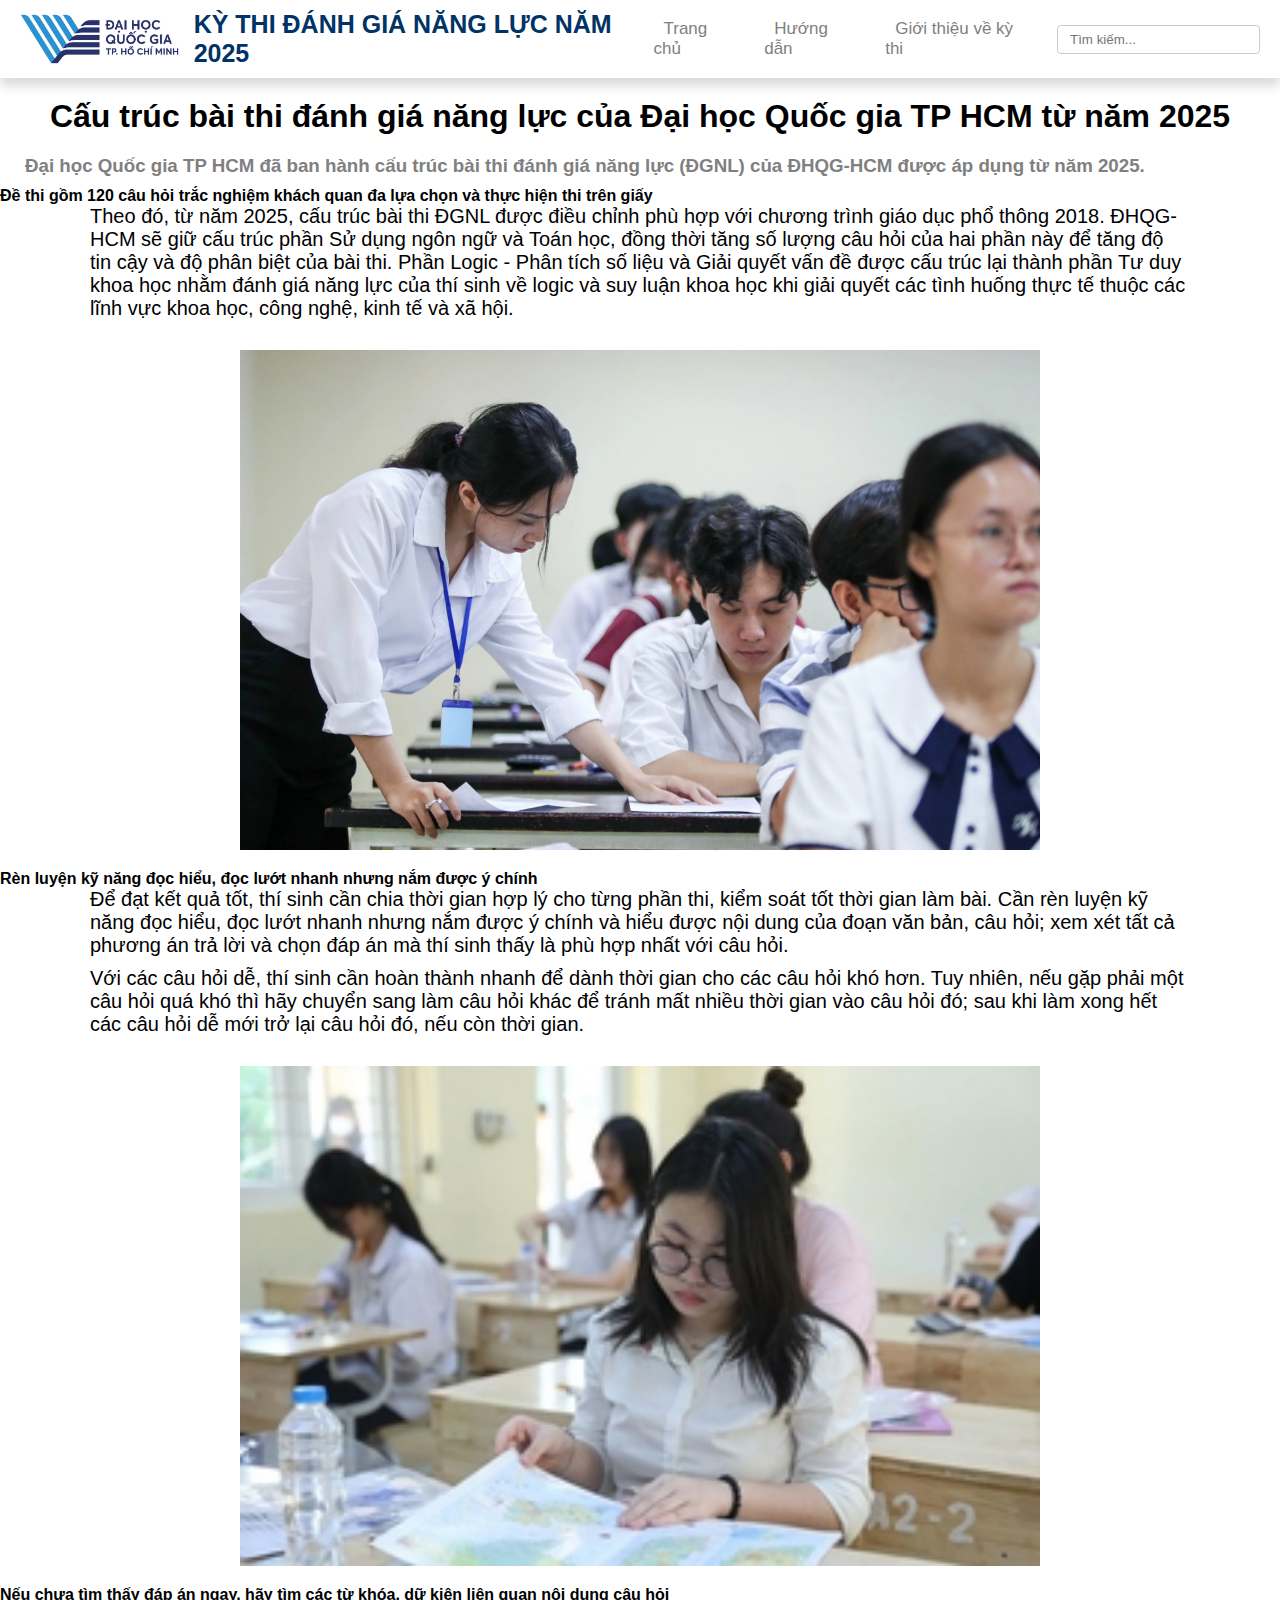
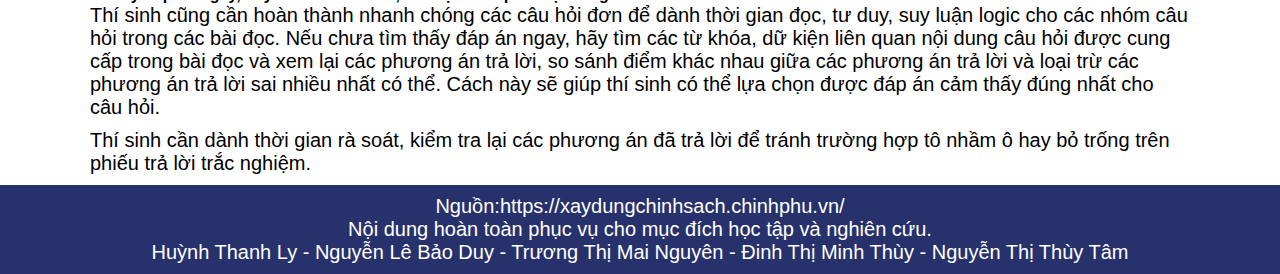
<file: tt5,html.html>
<!DOCTYPE html>
<html lang="vi">
<head>
    <meta charset="UTF-8">
    <meta name="viewport" content="width=device-width, initial-scale=1.0">
    <title>Kỳ thi đánh giá năng lực 2025</title>
    <link rel="stylesheet" href="tt1.css">
    <link rel="icon" href="vnuhcm.png">
</head>
<body>
    <header>
        <div class="logo-container">
            <img src="vnuhcm.png" alt="Logo">
            <div class="title">KỲ THI ĐÁNH GIÁ NĂNG LỰC NĂM 2025</div>
        </div>
        <div class="nav-container">
            <nav>
                <ul class="menu">
                    <li><a href="index.html">Trang chủ</a></li>
                    <li><a href="https://drive.google.com/file/d/1W-zw9HjsjgvrQXj3gLfulWi6EKEQiYvB/view">Hướng dẫn</a></li>
                    <li><a href="gioithieuvekythi.html">Giới thiệu về kỳ thi</a></li>
                </ul>
            </nav>
            <div class="search-box">
                <input type="text" placeholder="Tìm kiếm...">
            </div>
        </div>
    </header>
    <main>
        <h1> Cấu trúc bài thi đánh giá năng lực của Đại học Quốc gia TP HCM từ năm 2025
</h1>
        <h3> Đại học Quốc gia TP HCM đã ban hành cấu trúc bài thi đánh giá năng lực (ĐGNL) của ĐHQG-HCM được áp dụng từ năm 2025.</h3>
        <b>Đề thi gồm 120 câu hỏi trắc nghiệm khách quan đa lựa chọn và thực hiện thi trên giấy</b>
        <p>Theo đó, từ năm 2025, cấu trúc bài thi ĐGNL được điều chỉnh phù hợp với chương trình giáo dục phổ thông 2018. ĐHQG-HCM sẽ giữ cấu trúc phần Sử dụng ngôn ngữ và Toán học, đồng thời tăng số lượng câu hỏi của hai phần này để tăng độ tin cậy và độ phân biệt của bài thi. Phần Logic - Phân tích số liệu và Giải quyết vấn đề được cấu trúc lại thành phần Tư duy khoa học nhằm đánh giá năng lực của thí sinh về logic và suy luận khoa học khi giải quyết các tình huống thực tế thuộc các lĩnh vực khoa học, công nghệ, kinh tế và xã hội.</p>
        
        <div class="image-container">
<img src="ảnhtt4.jpg">
</div>
        <b>Rèn luyện kỹ năng đọc hiểu, đọc lướt nhanh nhưng nắm được ý chính</b>

<p> Để đạt kết quả tốt, thí sinh cần chia thời gian hợp lý cho từng phần thi, kiểm soát tốt thời gian làm bài. Cần rèn luyện kỹ năng đọc hiểu, đọc lướt nhanh nhưng nắm được ý chính và hiểu được nội dung của đoạn văn bản, câu hỏi; xem xét tất cả phương án trả lời và chọn đáp án mà thí sinh thấy là phù hợp nhất với câu hỏi.</p> 

<p> Với các câu hỏi dễ, thí sinh cần hoàn thành nhanh để dành thời gian cho các câu hỏi khó hơn. Tuy nhiên, nếu gặp phải một câu hỏi quá khó thì hãy chuyển sang làm câu hỏi khác để tránh mất nhiều thời gian vào câu hỏi đó; sau khi làm xong hết các câu hỏi dễ mới trở lại câu hỏi đó, nếu còn thời gian. </p>
<div class="image-container">
<img src="ảnh1.jpg">
</div>
        <b>Nếu chưa tìm thấy đáp án ngay, hãy tìm các từ khóa, dữ kiện liên quan nội dung câu hỏi </b>

<p> Thí sinh cũng cần hoàn thành nhanh chóng các câu hỏi đơn để dành thời gian đọc, tư duy, suy luận logic cho các nhóm câu hỏi trong các bài đọc. Nếu chưa tìm thấy đáp án ngay, hãy tìm các từ khóa, dữ kiện liên quan nội dung câu hỏi được cung cấp trong bài đọc và xem lại các phương án trả lời, so sánh điểm khác nhau giữa các phương án trả lời và loại trừ các phương án trả lời sai nhiều nhất có thể. Cách này sẽ giúp thí sinh có thể lựa chọn được đáp án cảm thấy đúng nhất cho câu hỏi.</p> 

<p> Thí sinh cần dành thời gian rà soát, kiểm tra lại các phương án đã trả lời để tránh trường hợp tô nhầm ô hay bỏ trống trên phiếu trả lời trắc nghiệm.</p> 
</main>
<footer>
        <p>Nguồn:https://xaydungchinhsach.chinhphu.vn/</p>
        <p>Nội dung hoàn toàn phục vụ cho mục đích học tập và nghiên cứu.</p>
        <p>Huỳnh Thanh Ly   -   Nguyễn Lê Bảo Duy   -   Trương Thị Mai Nguyên   -   Đinh Thị Minh Thùy   -   Nguyễn Thị Thùy Tâm</p>
    </footer>
</body>
</html>
</file>
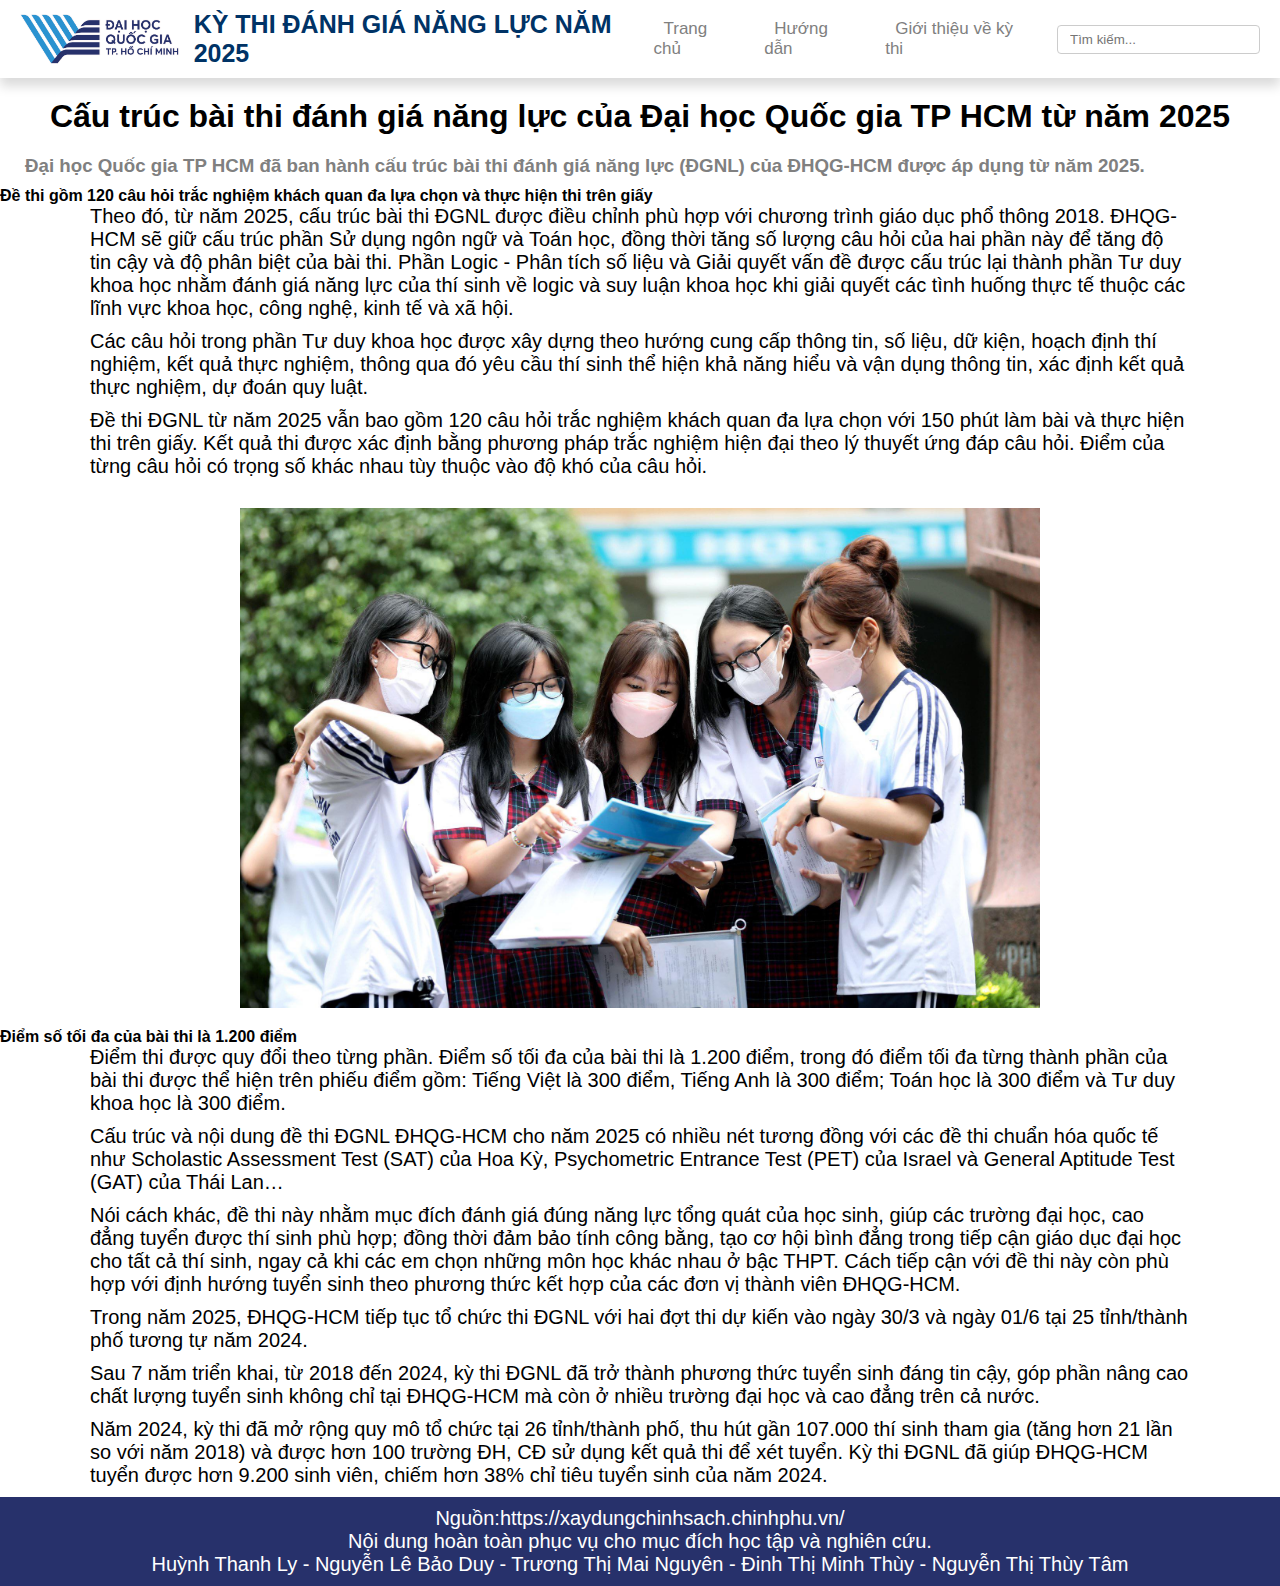
<file: tt5.html>
<!DOCTYPE html>
<html lang="vi">
<head>
    <meta charset="UTF-8">
    <meta name="viewport" content="width=device-width, initial-scale=1.0">
    <title>Kỳ thi đánh giá năng lực 2025</title>
    <link rel="stylesheet" href="tt1.css">
    <link rel="icon" href="vnuhcm.png">
</head>
<body>
    <header>
        <div class="logo-container">
            <img src="vnuhcm.png" alt="Logo">
            <div class="title">KỲ THI ĐÁNH GIÁ NĂNG LỰC NĂM 2025</div>
        </div>
        <div class="nav-container">
            <nav>
                <ul class="menu">
                    <li><a href="index.html">Trang chủ</a></li>
                    <li><a href="https://drive.google.com/file/d/1W-zw9HjsjgvrQXj3gLfulWi6EKEQiYvB/view">Hướng dẫn</a></li>
                    <li><a href="gioithieuvekythi.html">Giới thiệu về kỳ thi</a></li>
                </ul>
            </nav>
            <div class="search-box">
                <input type="text" placeholder="Tìm kiếm...">
            </div>
        </div>
    </header>
    <main>
        <h1> Cấu trúc bài thi đánh giá năng lực của Đại học Quốc gia TP HCM từ năm 2025
</h1>
        <h3> Đại học Quốc gia TP HCM đã ban hành cấu trúc bài thi đánh giá năng lực (ĐGNL) của ĐHQG-HCM được áp dụng từ năm 2025.</h3>
        <b>Đề thi gồm 120 câu hỏi trắc nghiệm khách quan đa lựa chọn và thực hiện thi trên giấy</b>
        <p>Theo đó, từ năm 2025, cấu trúc bài thi ĐGNL được điều chỉnh phù hợp với chương trình giáo dục phổ thông 2018. ĐHQG-HCM sẽ giữ cấu trúc phần Sử dụng ngôn ngữ và Toán học, đồng thời tăng số lượng câu hỏi của hai phần này để tăng độ tin cậy và độ phân biệt của bài thi. Phần Logic - Phân tích số liệu và Giải quyết vấn đề được cấu trúc lại thành phần Tư duy khoa học nhằm đánh giá năng lực của thí sinh về logic và suy luận khoa học khi giải quyết các tình huống thực tế thuộc các lĩnh vực khoa học, công nghệ, kinh tế và xã hội.</p>
        <p> Các câu hỏi trong phần Tư duy khoa học được xây dựng theo hướng cung cấp thông tin, số liệu, dữ kiện, hoạch định thí nghiệm, kết quả thực nghiệm, thông qua đó yêu cầu thí sinh thể hiện khả năng hiểu và vận dụng thông tin, xác định kết quả thực nghiệm, dự đoán quy luật.</p>
        <p>Đề thi ĐGNL từ năm 2025 vẫn bao gồm 120 câu hỏi trắc nghiệm khách quan đa lựa chọn với 150 phút làm bài và thực hiện thi trên giấy. Kết quả thi được xác định bằng phương pháp trắc nghiệm hiện đại theo lý thuyết ứng đáp câu hỏi. Điểm của từng câu hỏi có trọng số khác nhau tùy thuộc vào độ khó của câu hỏi.</p>
        <div class="image-container">
<img src="ảnhtt5.jpg">
</div>
        <b>Điểm số tối đa của bài thi là 1.200 điểm</b>

<p>Điểm thi được quy đổi theo từng phần. Điểm số tối đa của bài thi là 1.200 điểm, trong đó điểm tối đa từng thành phần của bài thi được thể hiện trên phiếu điểm gồm: Tiếng Việt là 300 điểm, Tiếng Anh là 300 điểm; Toán học là 300 điểm và Tư duy khoa học là 300 điểm.</p> 

<p> Cấu trúc và nội dung đề thi ĐGNL ĐHQG-HCM cho năm 2025 có nhiều nét tương đồng với các đề thi chuẩn hóa quốc tế như Scholastic Assessment Test (SAT) của Hoa Kỳ, Psychometric Entrance Test (PET) của Israel và General Aptitude Test (GAT) của Thái Lan…  </p>

<p> Nói cách khác, đề thi này nhằm mục đích đánh giá đúng năng lực tổng quát của học sinh, giúp các trường đại học, cao đẳng tuyển được thí sinh phù hợp; đồng thời đảm bảo tính công bằng, tạo cơ hội bình đẳng trong tiếp cận giáo dục đại học cho tất cả thí sinh, ngay cả khi các em chọn những môn học khác nhau ở bậc THPT. Cách tiếp cận với đề thi này còn phù hợp với định hướng tuyển sinh theo phương thức kết hợp của các đơn vị thành viên ĐHQG-HCM.</p> 

<p> Trong năm 2025, ĐHQG-HCM tiếp tục tổ chức thi ĐGNL với hai đợt thi dự kiến vào ngày 30/3 và ngày 01/6 tại 25 tỉnh/thành phố tương tự năm 2024.</p> 
<p>Sau 7 năm triển khai, từ 2018 đến 2024, kỳ thi ĐGNL đã trở thành phương thức tuyển sinh đáng tin cậy, góp phần nâng cao chất lượng tuyển sinh không chỉ tại ĐHQG-HCM mà còn ở nhiều trường đại học và cao đẳng trên cả nước. </p> 
<p> Năm 2024, kỳ thi đã mở rộng quy mô tổ chức tại 26 tỉnh/thành phố, thu hút gần 107.000 thí sinh tham gia (tăng hơn 21 lần so với năm 2018) và được hơn 100 trường ĐH, CĐ sử dụng kết quả thi để xét tuyển. Kỳ thi ĐGNL đã giúp ĐHQG-HCM tuyển được hơn 9.200 sinh viên, chiếm hơn 38% chỉ tiêu tuyển sinh của năm 2024.</p> 
</main>
<footer>
        <p>Nguồn:https://xaydungchinhsach.chinhphu.vn/</p>
        <p>Nội dung hoàn toàn phục vụ cho mục đích học tập và nghiên cứu.</p>
        <p>Huỳnh Thanh Ly   -   Nguyễn Lê Bảo Duy   -   Trương Thị Mai Nguyên   -   Đinh Thị Minh Thùy   -   Nguyễn Thị Thùy Tâm</p>
    </footer>
</body>
</html>
</file>
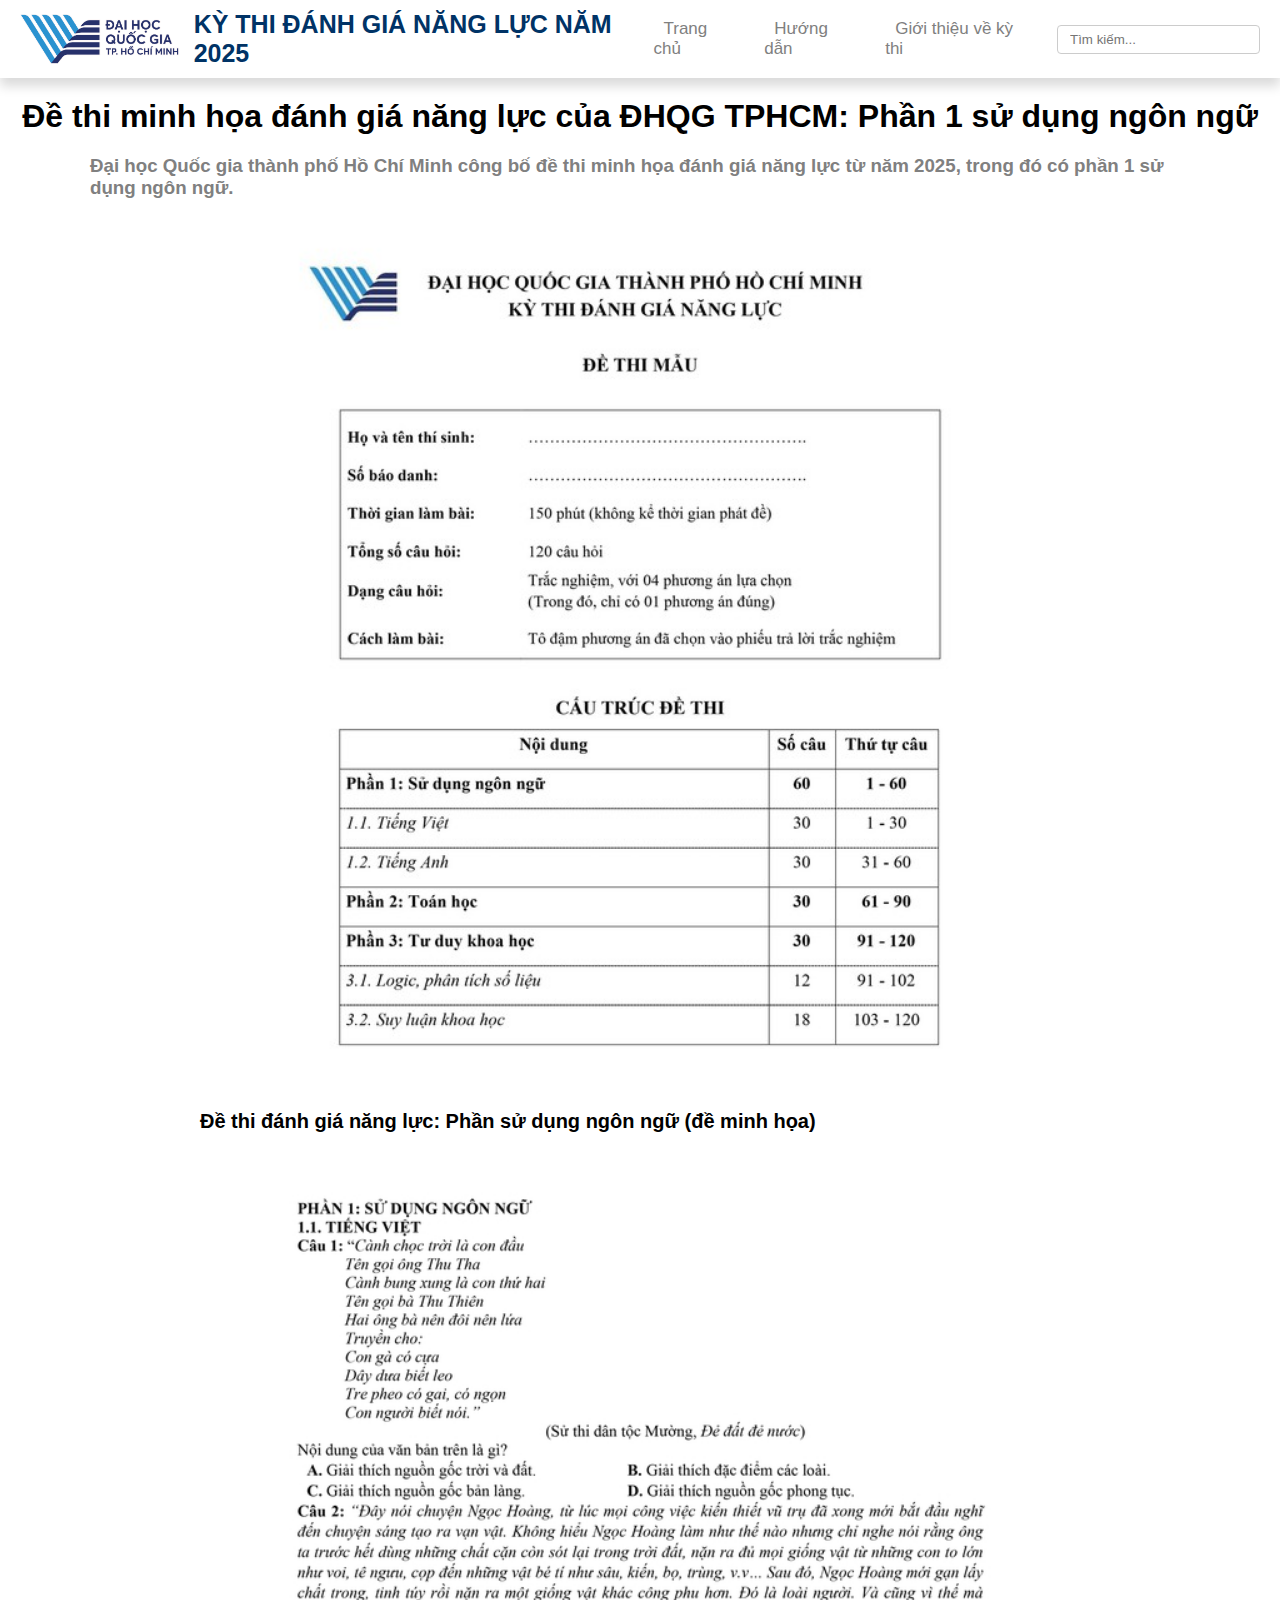
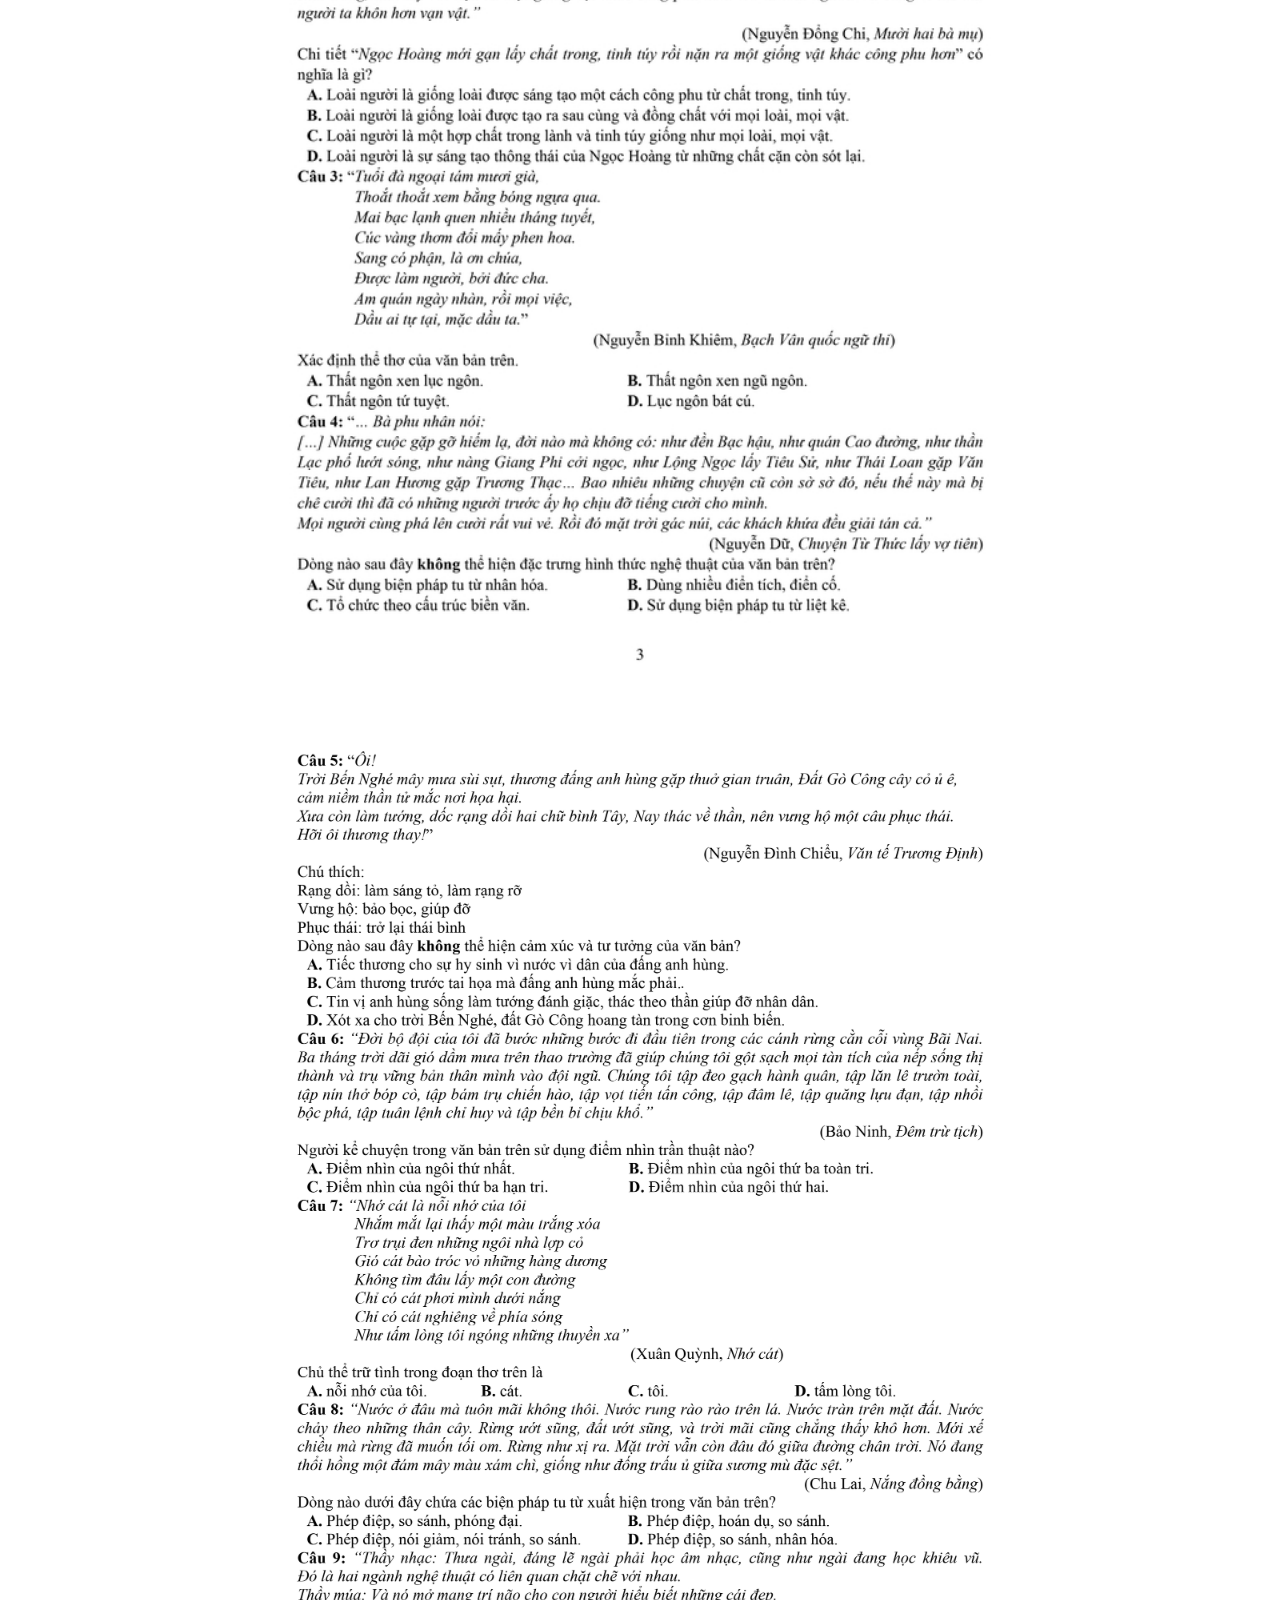
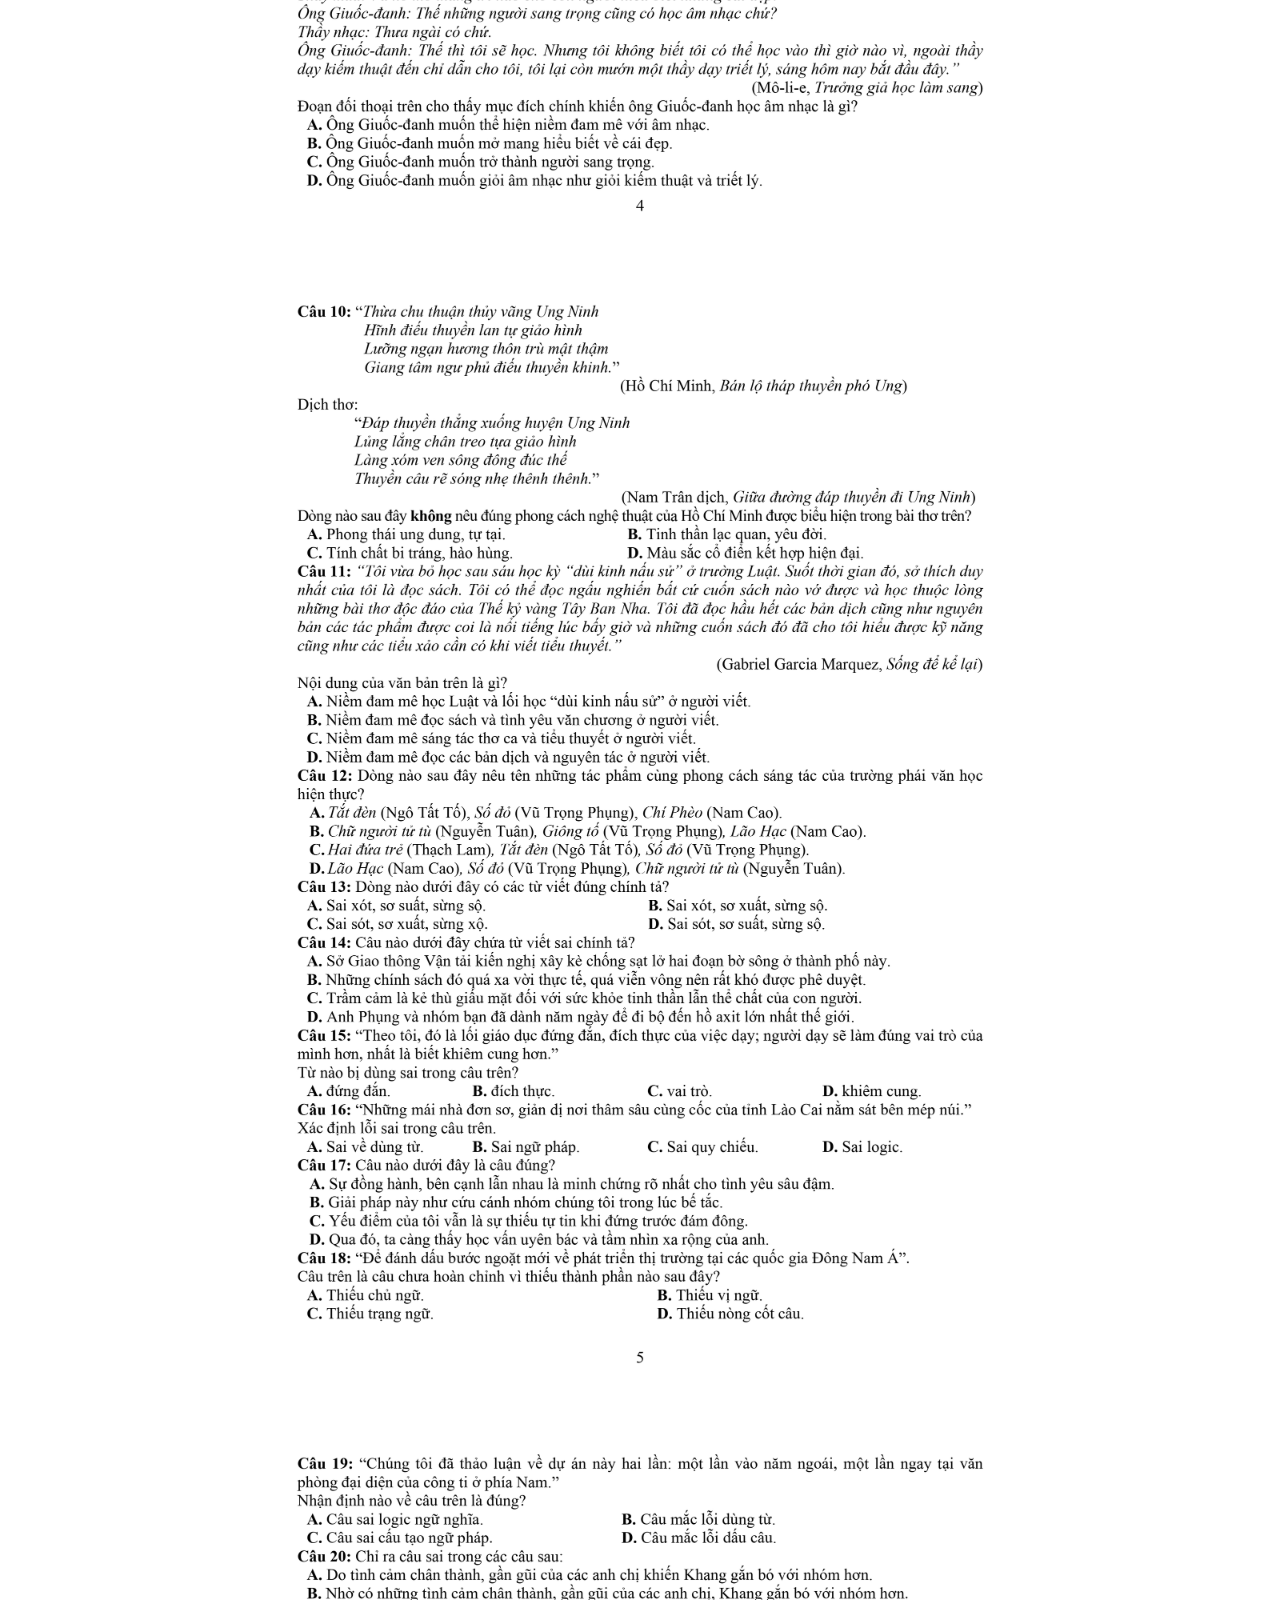
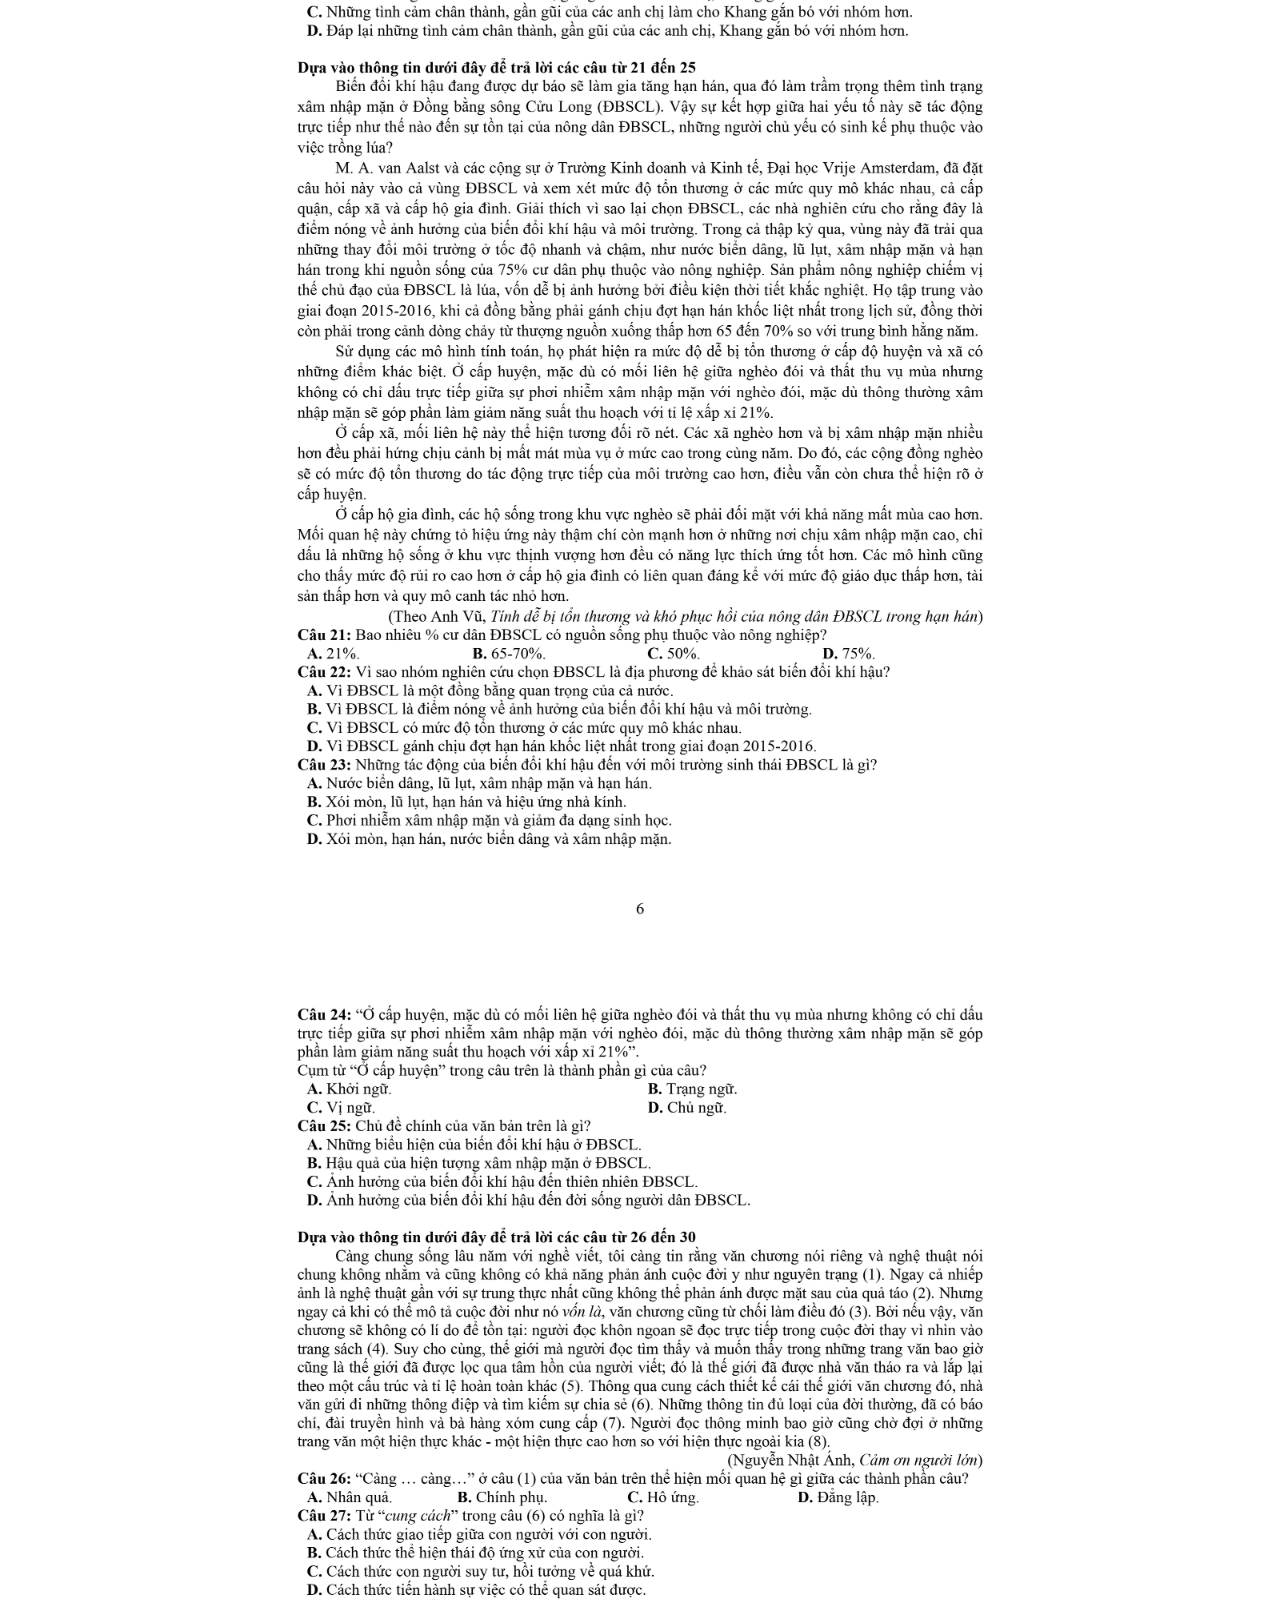
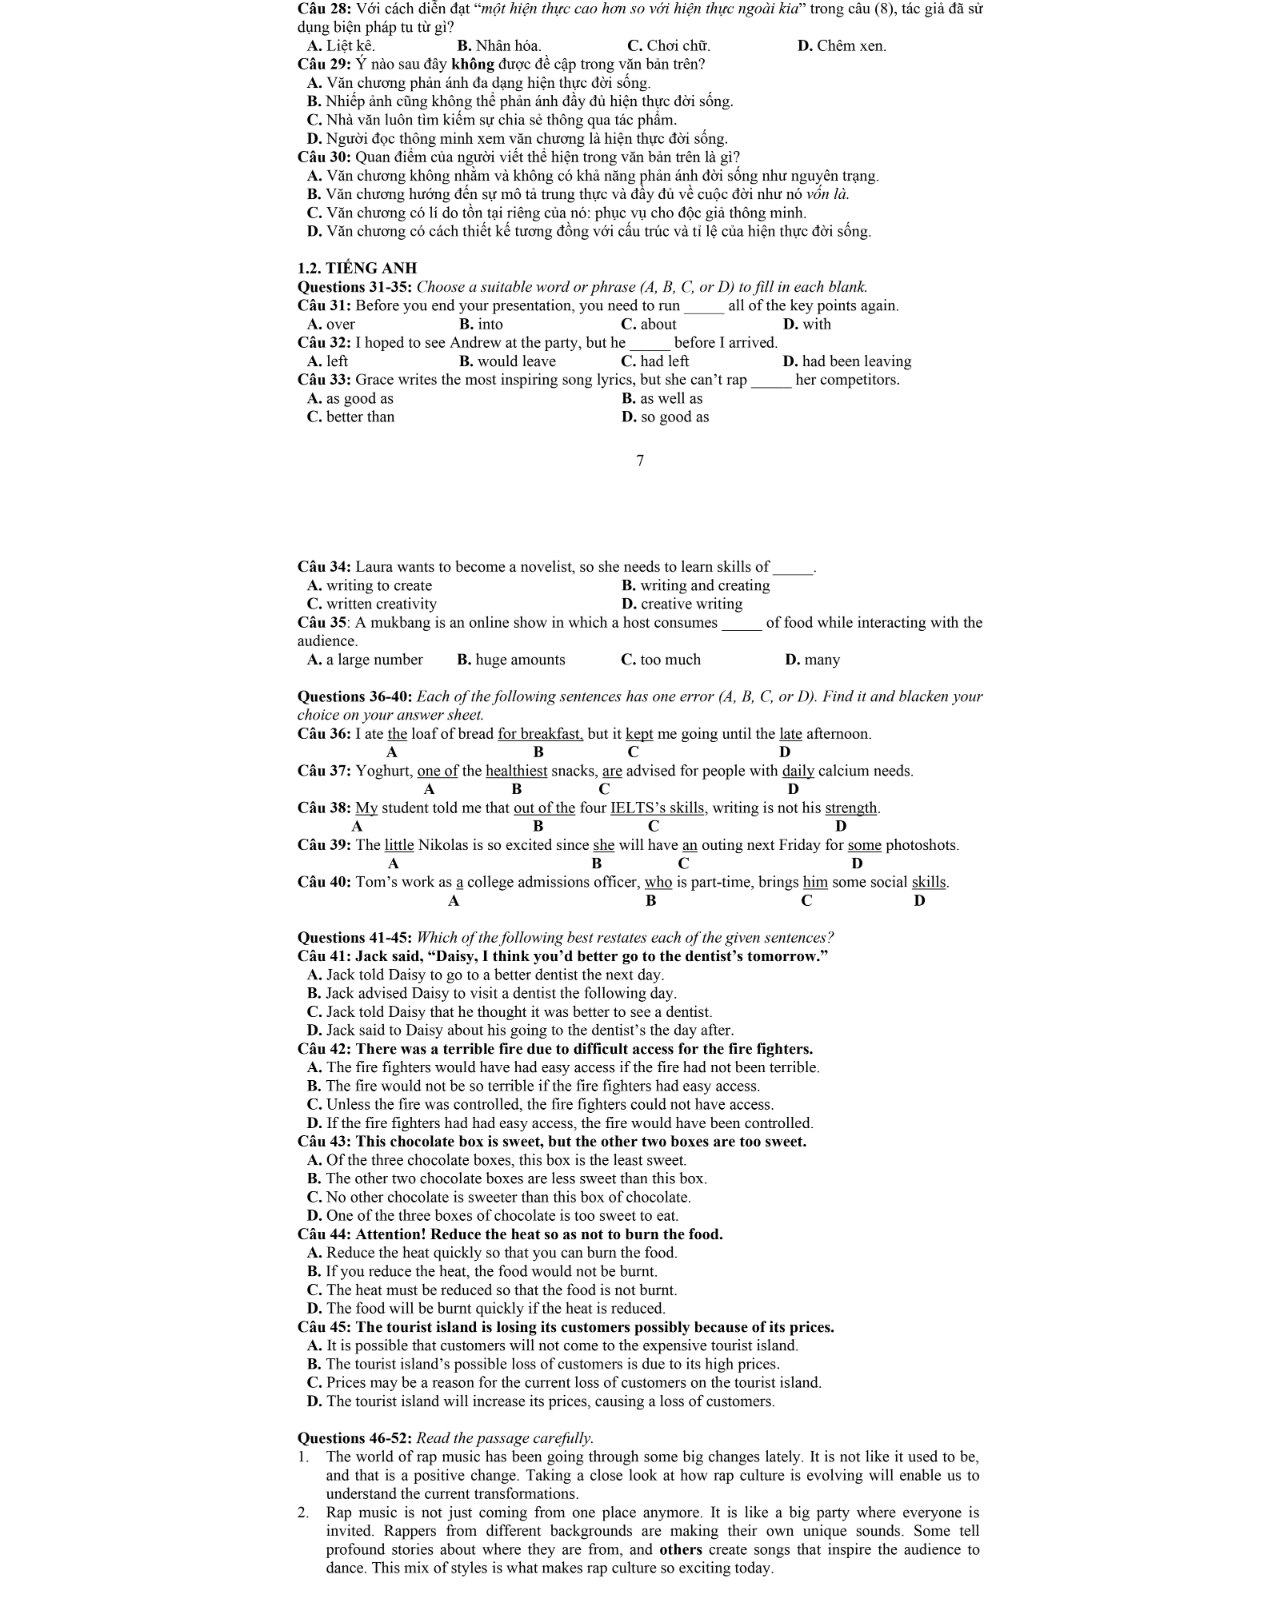
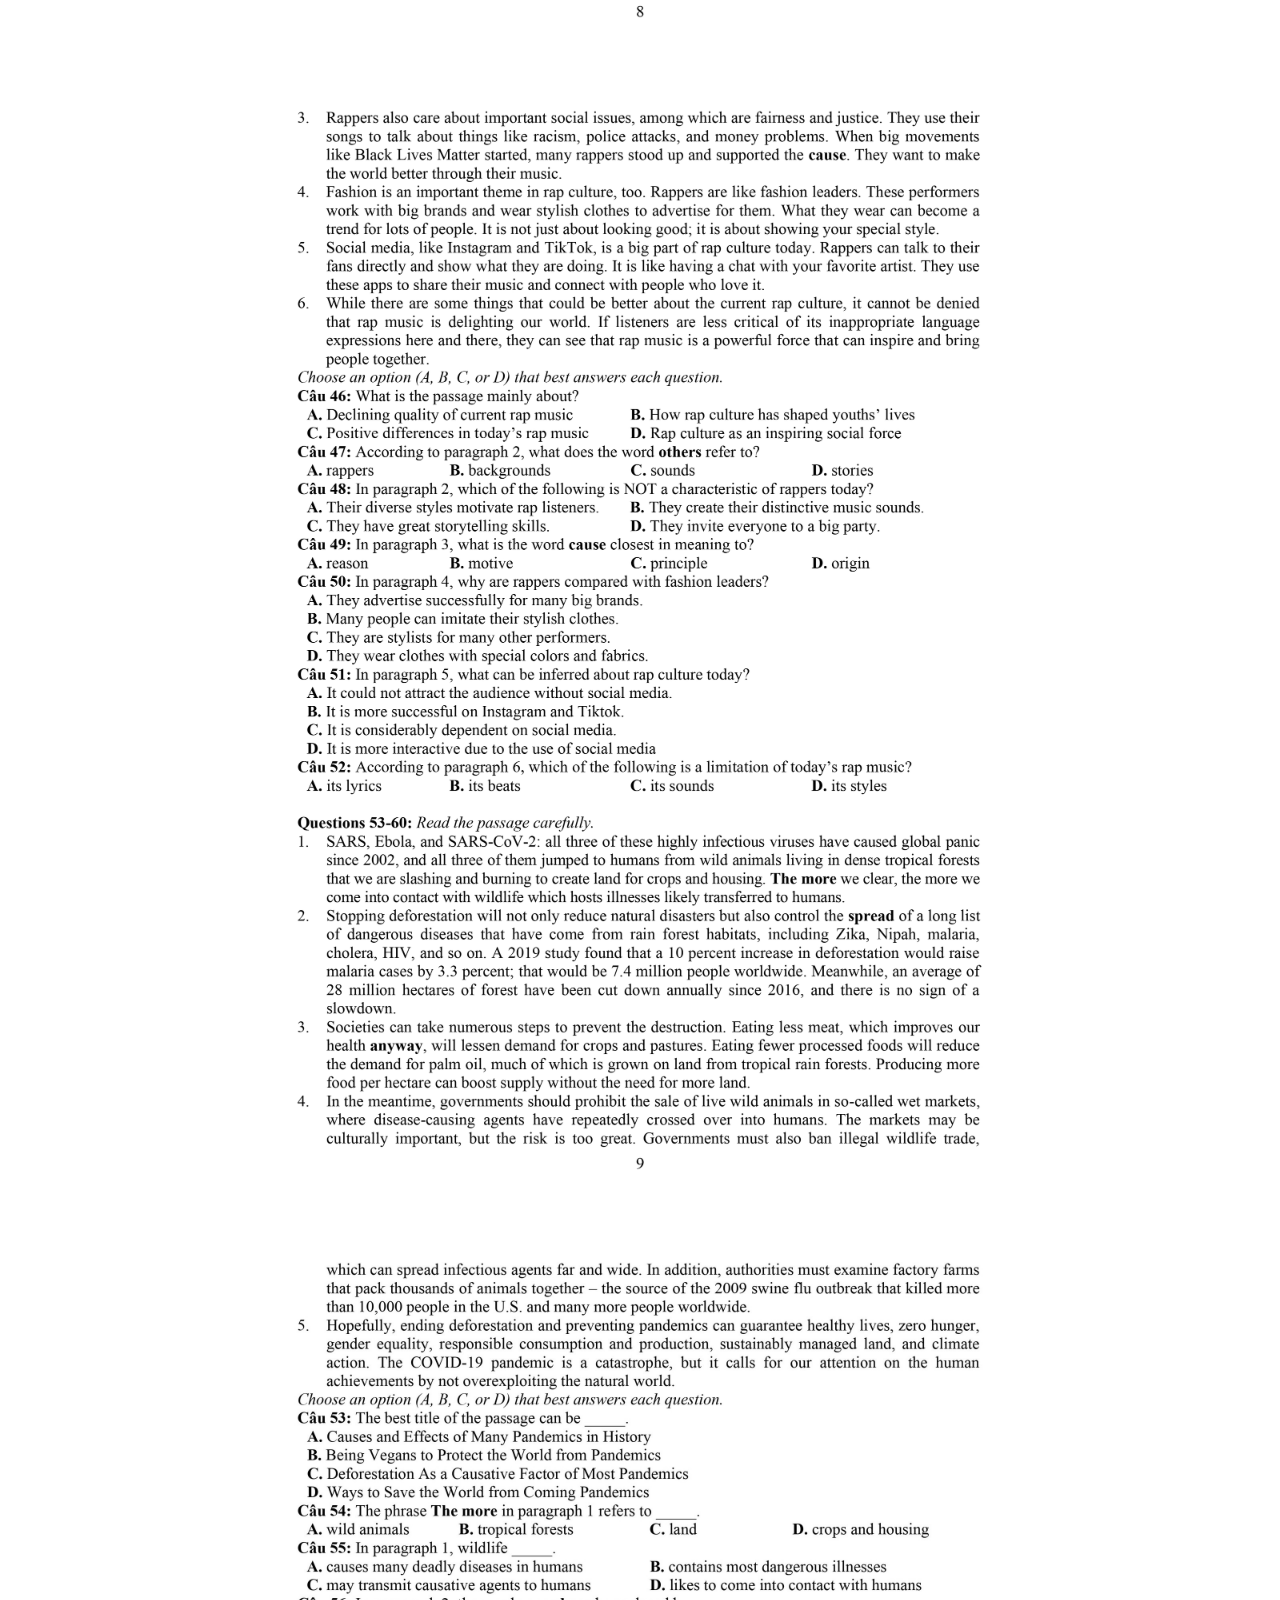
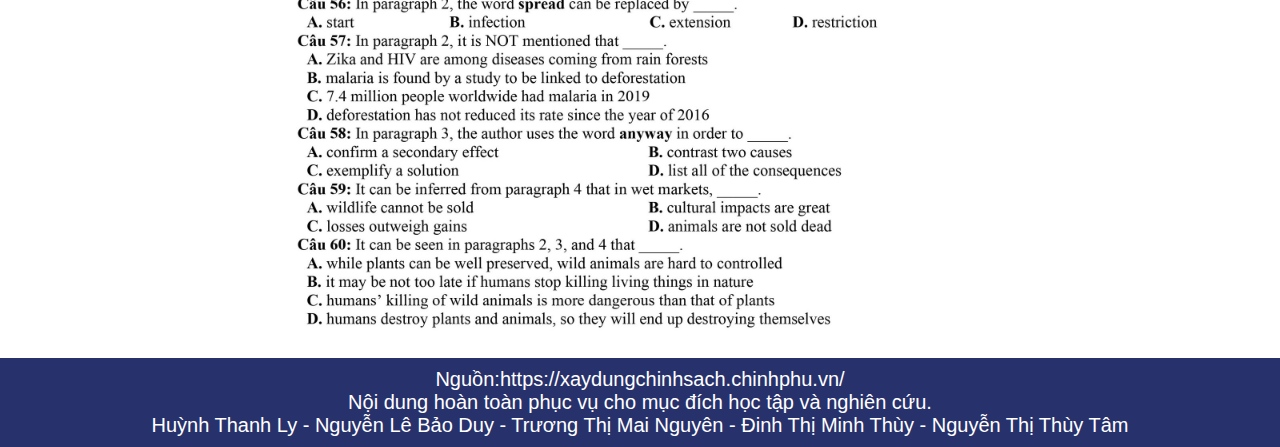
<file: tt6.html>
<!DOCTYPE html>
<html lang="vi">
<head>
    <meta charset="UTF-8">
    <meta name="viewport" content="width=device-width, initial-scale=1.0">
    <title>Kỳ thi đánh giá năng lực 2025</title>
    <link rel="stylesheet" href="tt6.css">
    <link rel="icon" href="vnuhcm.png">
</head>
<body>
    <header>
        <div class="logo-container">
            <img src="vnuhcm.png" alt="Logo">
            <div class="title">KỲ THI ĐÁNH GIÁ NĂNG LỰC NĂM 2025</div>
        </div>
        <div class="nav-container">
            <nav>
                <ul class="menu">
                    <li><a href="index.html">Trang chủ</a></li>
                    <li><a href="https://drive.google.com/file/d/1W-zw9HjsjgvrQXj3gLfulWi6EKEQiYvB/view">Hướng dẫn</a></li>
                    <li><a href="gioithieuvekythi.html">Giới thiệu về kỳ thi</a></li>
                </ul>
            </nav>
            <div class="search-box">
                <input type="text" placeholder="Tìm kiếm...">
            </div>
        </div>
    </header>
    <main>
        <h1> Đề thi minh họa đánh giá năng lực của ĐHQG TPHCM: Phần 1 sử dụng ngôn ngữ
</h1>
        <h3> Đại học Quốc gia thành phố Hồ Chí Minh công bố đề thi minh họa đánh giá năng lực từ năm 2025, trong đó có phần 1 sử dụng ngôn ngữ.</h3>
        <div class="image-container">
<img src="ảnhtt6.jpg">
</div>
        <b>Đề thi đánh giá năng lực: Phần sử dụng ngôn ngữ (đề minh họa)</b>
        <div class="image-container">
<img src="ảnhtt61.jpg">
</div>
<div class="image-container">
<img src="ảnhtt62.jpg">
</div>
<div class="image-container">
<img src="ảnhtt63.jpg">
</div>
<div class="image-container">
<img src="ảnhtt64.jpg">
</div>
<div class="image-container">
<img src="ảnhtt65.jpg">
</div>
<div class="image-container">
<img src="ảnhtt66.jpg">
</div>
<div class="image-container">
<img src="ảnhtt67.jpg">
</div>
<div class="image-container">
<img src="ảnhtt68.jpg">
</div>
</main>
<footer>
        <p>Nguồn:https://xaydungchinhsach.chinhphu.vn/</p>
        <p>Nội dung hoàn toàn phục vụ cho mục đích học tập và nghiên cứu.</p>
        <p>Huỳnh Thanh Ly   -   Nguyễn Lê Bảo Duy   -   Trương Thị Mai Nguyên   -   Đinh Thị Minh Thùy   -   Nguyễn Thị Thùy Tâm</p>
    </footer>
</body>
</html>
</file>
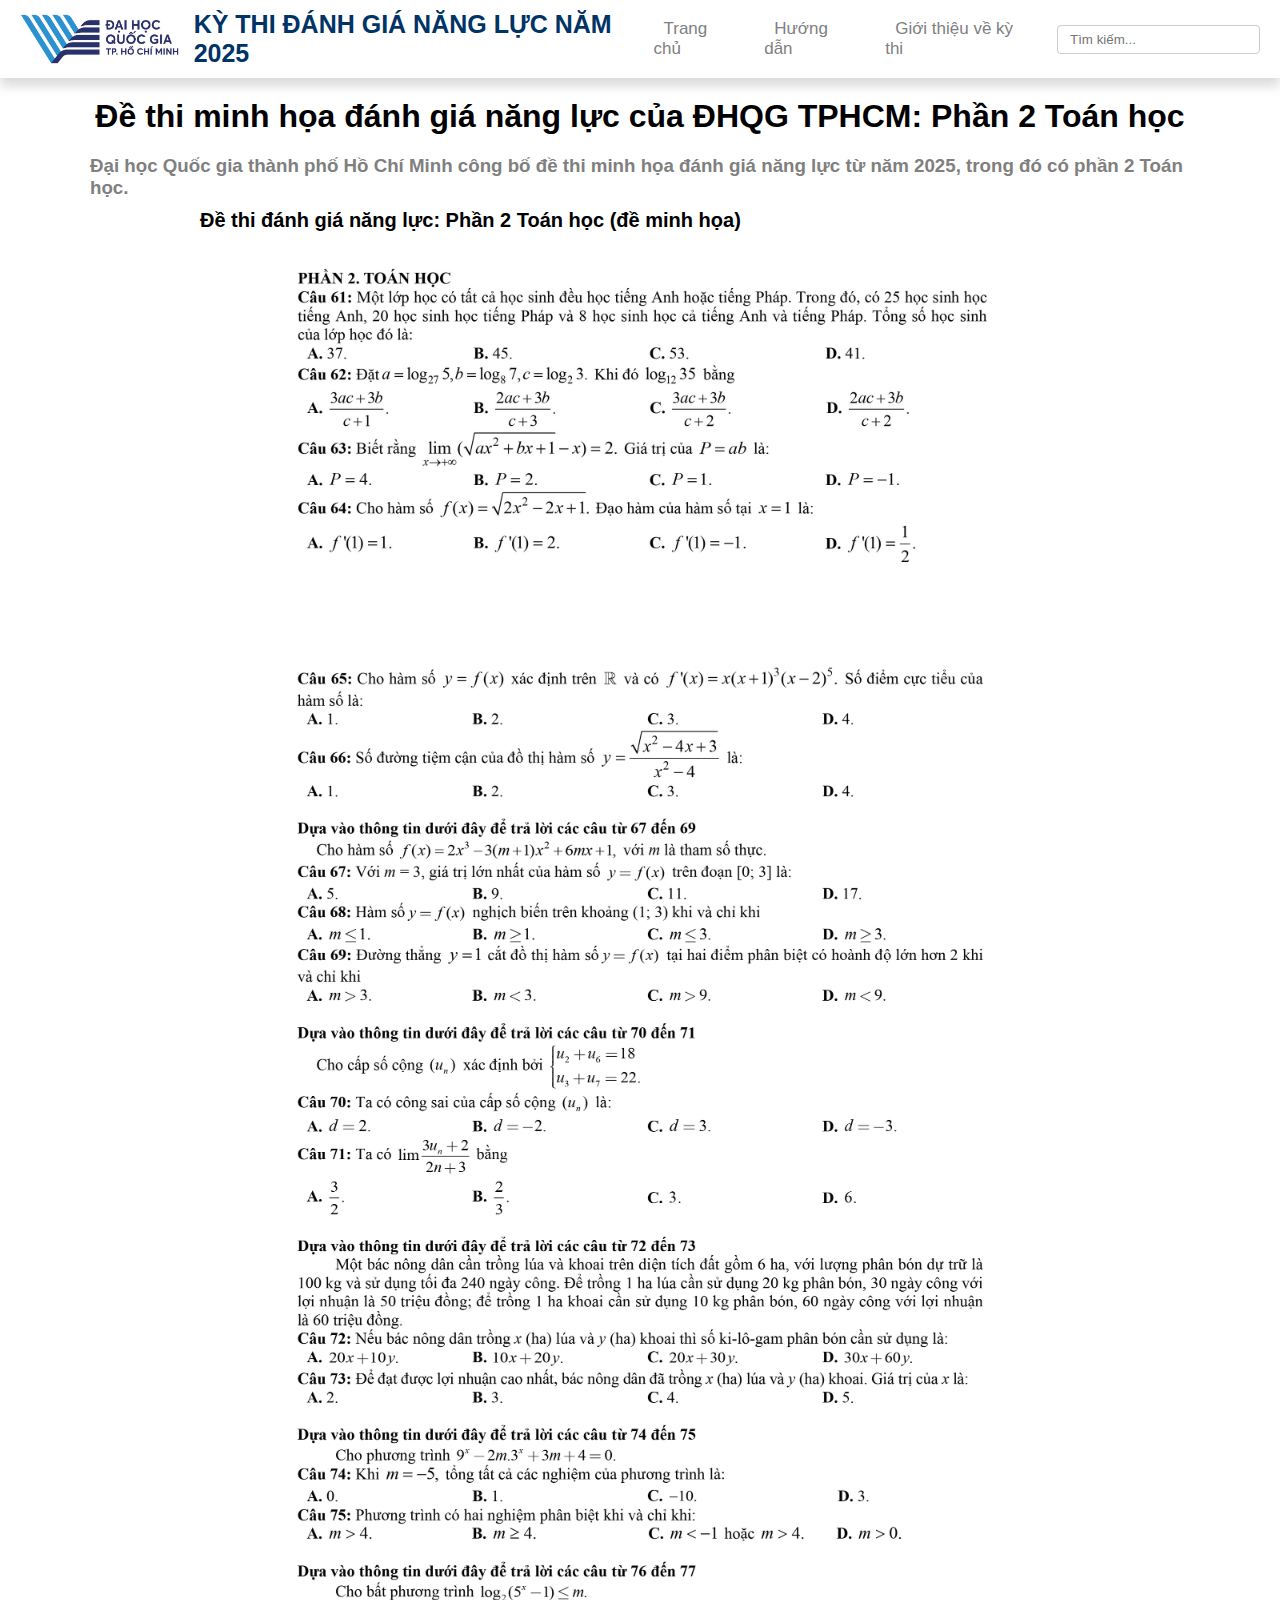
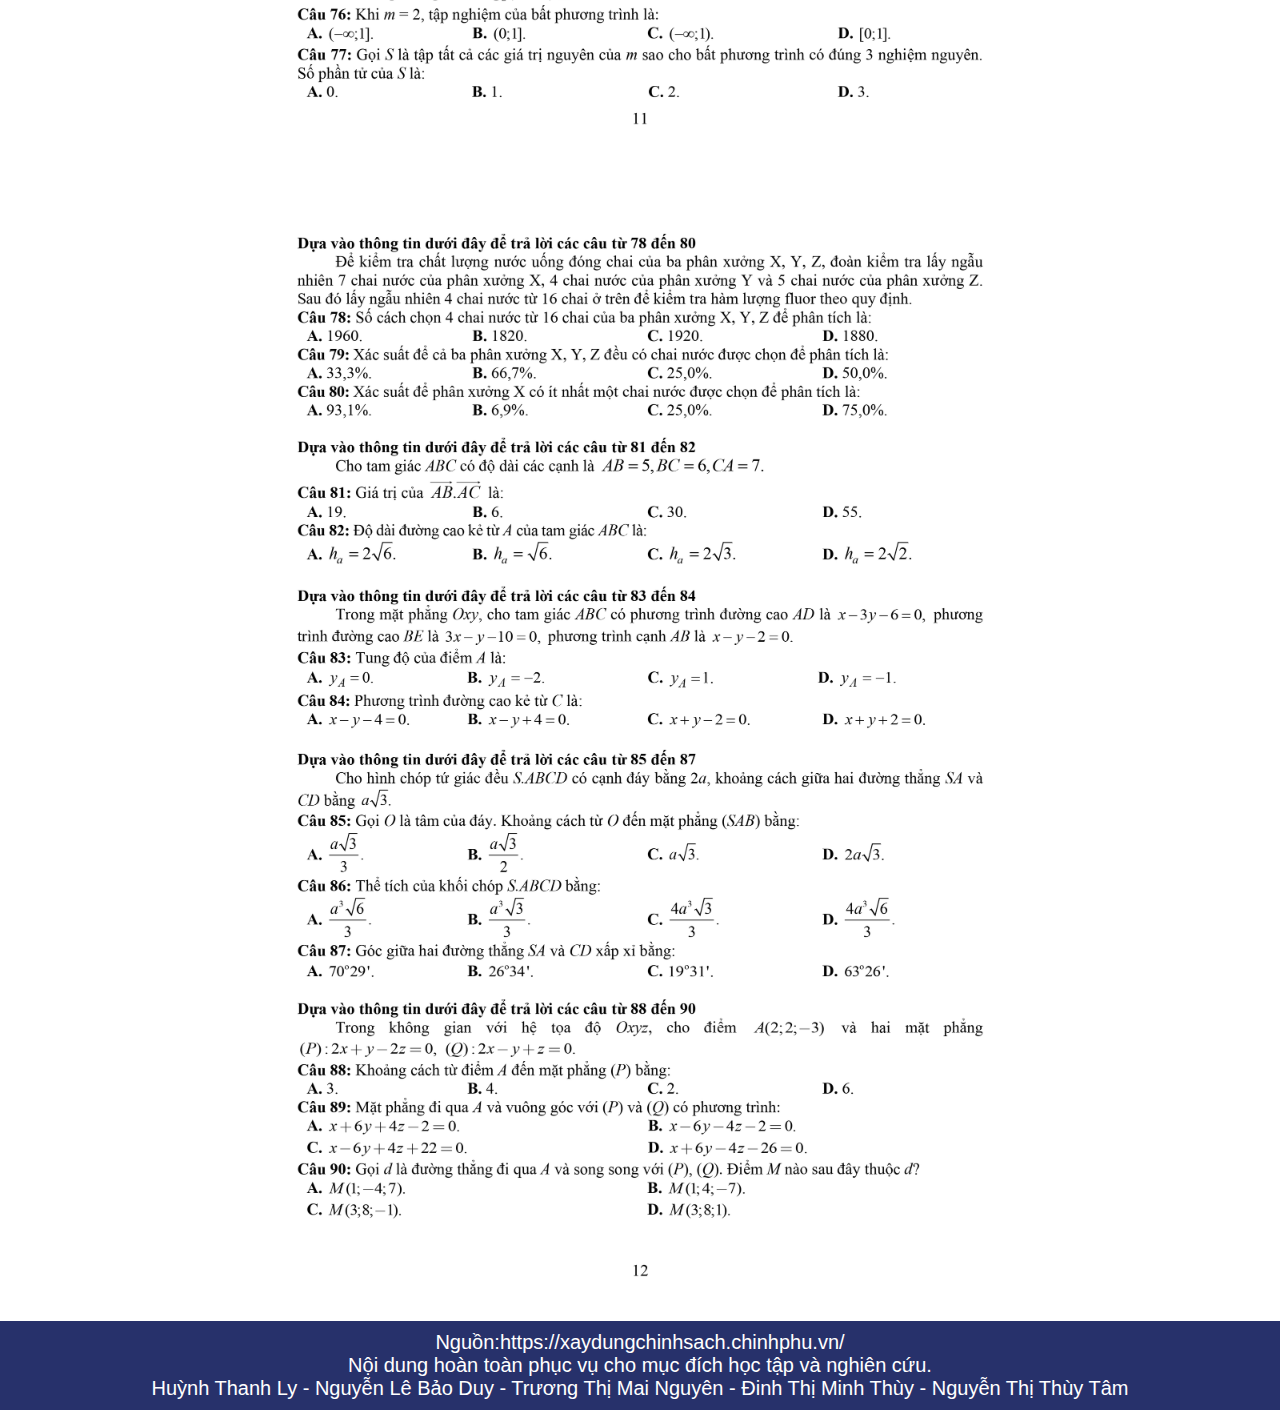
<file: tt7.html>
<!DOCTYPE html>
<html lang="vi">
<head>
    <meta charset="UTF-8">
    <meta name="viewport" content="width=device-width, initial-scale=1.0">
    <title>Kỳ thi đánh giá năng lực 2025</title>
    <link rel="stylesheet" href="tt6.css">
    <link rel="icon" href="vnuhcm.png">
</head>
<body>
    <header>
        <div class="logo-container">
            <img src="vnuhcm.png" alt="Logo">
            <div class="title">KỲ THI ĐÁNH GIÁ NĂNG LỰC NĂM 2025</div>
        </div>
        <div class="nav-container">
            <nav>
                <ul class="menu">
                    <li><a href="index.html">Trang chủ</a></li>
                    <li><a href="https://drive.google.com/file/d/1W-zw9HjsjgvrQXj3gLfulWi6EKEQiYvB/view">Hướng dẫn</a></li>
                    <li><a href="gioithieuvekythi.html">Giới thiệu về kỳ thi</a></li>
                </ul>
            </nav>
            <div class="search-box">
                <input type="text" placeholder="Tìm kiếm...">
            </div>
        </div>
    </header>
    <main>
        <h1> Đề thi minh họa đánh giá năng lực của ĐHQG TPHCM: Phần 2 Toán học
</h1>
        <h3> Đại học Quốc gia thành phố Hồ Chí Minh công bố đề thi minh họa đánh giá năng lực từ năm 2025, trong đó có phần 2 Toán học.</h3>
        <b>Đề thi đánh giá năng lực: Phần 2 Toán học (đề minh họa)</b>
        <div class="image-container">
<img src="ảnhtt71.jpg">
</div>
<div class="image-container">
<img src="ảnhtt72.jpg">
</div>
<div class="image-container">
<img src="ảnhtt73.jpg">
</div>
</main>
<footer>
        <p>Nguồn:https://xaydungchinhsach.chinhphu.vn/</p>
        <p>Nội dung hoàn toàn phục vụ cho mục đích học tập và nghiên cứu.</p>
        <p>Huỳnh Thanh Ly   -   Nguyễn Lê Bảo Duy   -   Trương Thị Mai Nguyên   -   Đinh Thị Minh Thùy   -   Nguyễn Thị Thùy Tâm</p>
    </footer>
</body>
</html>
</file>
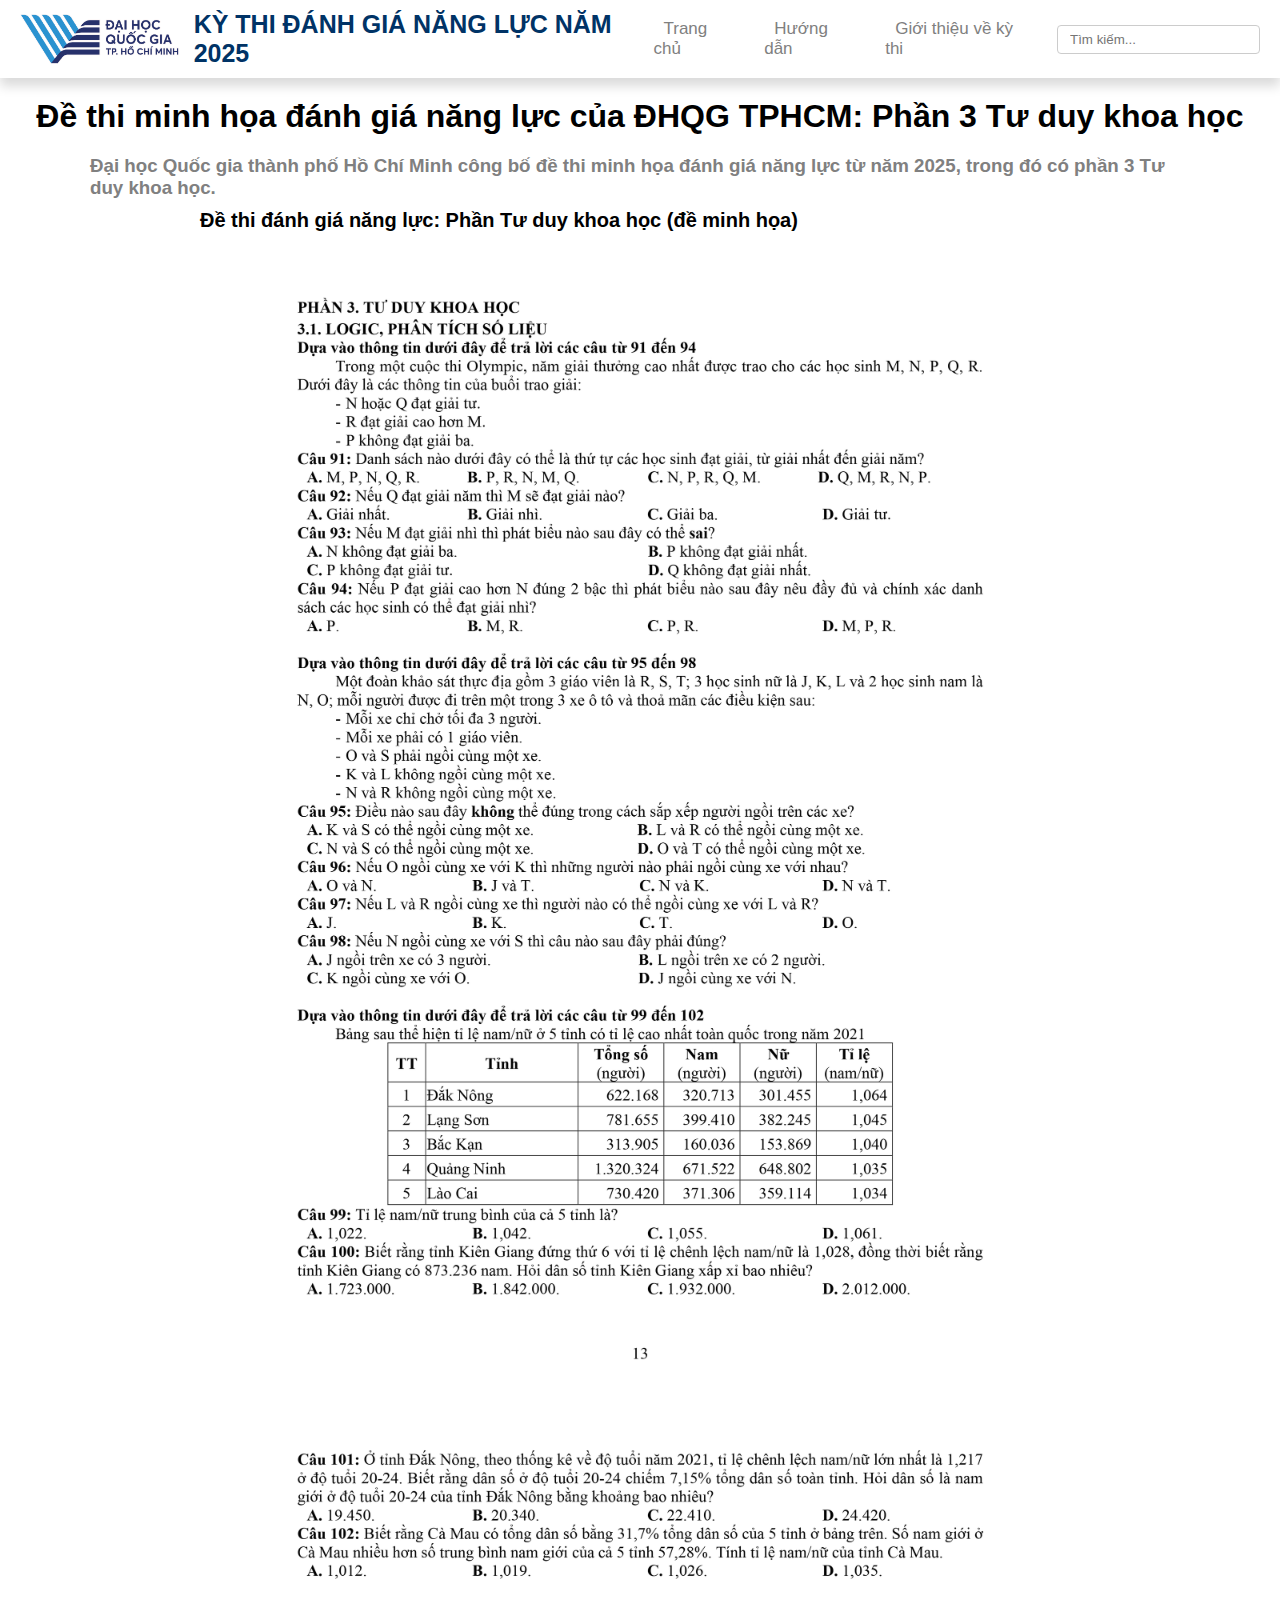
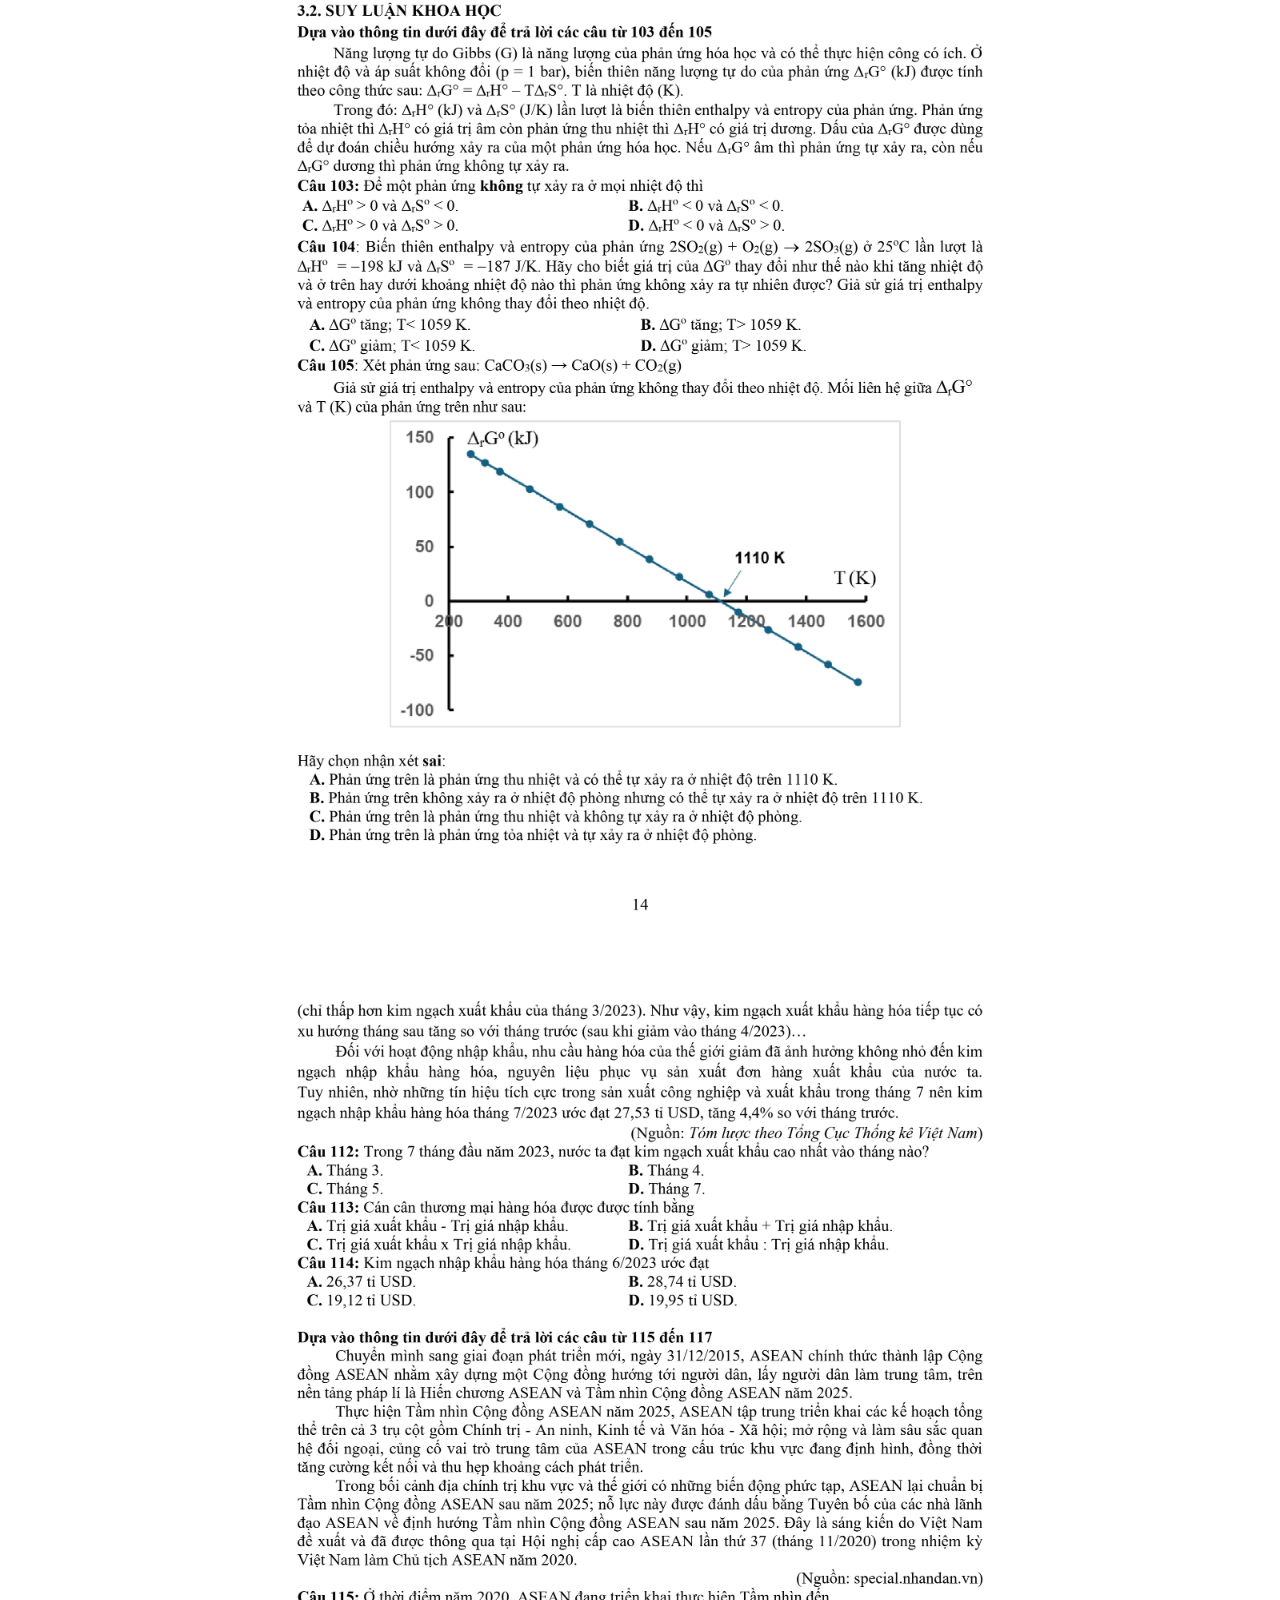
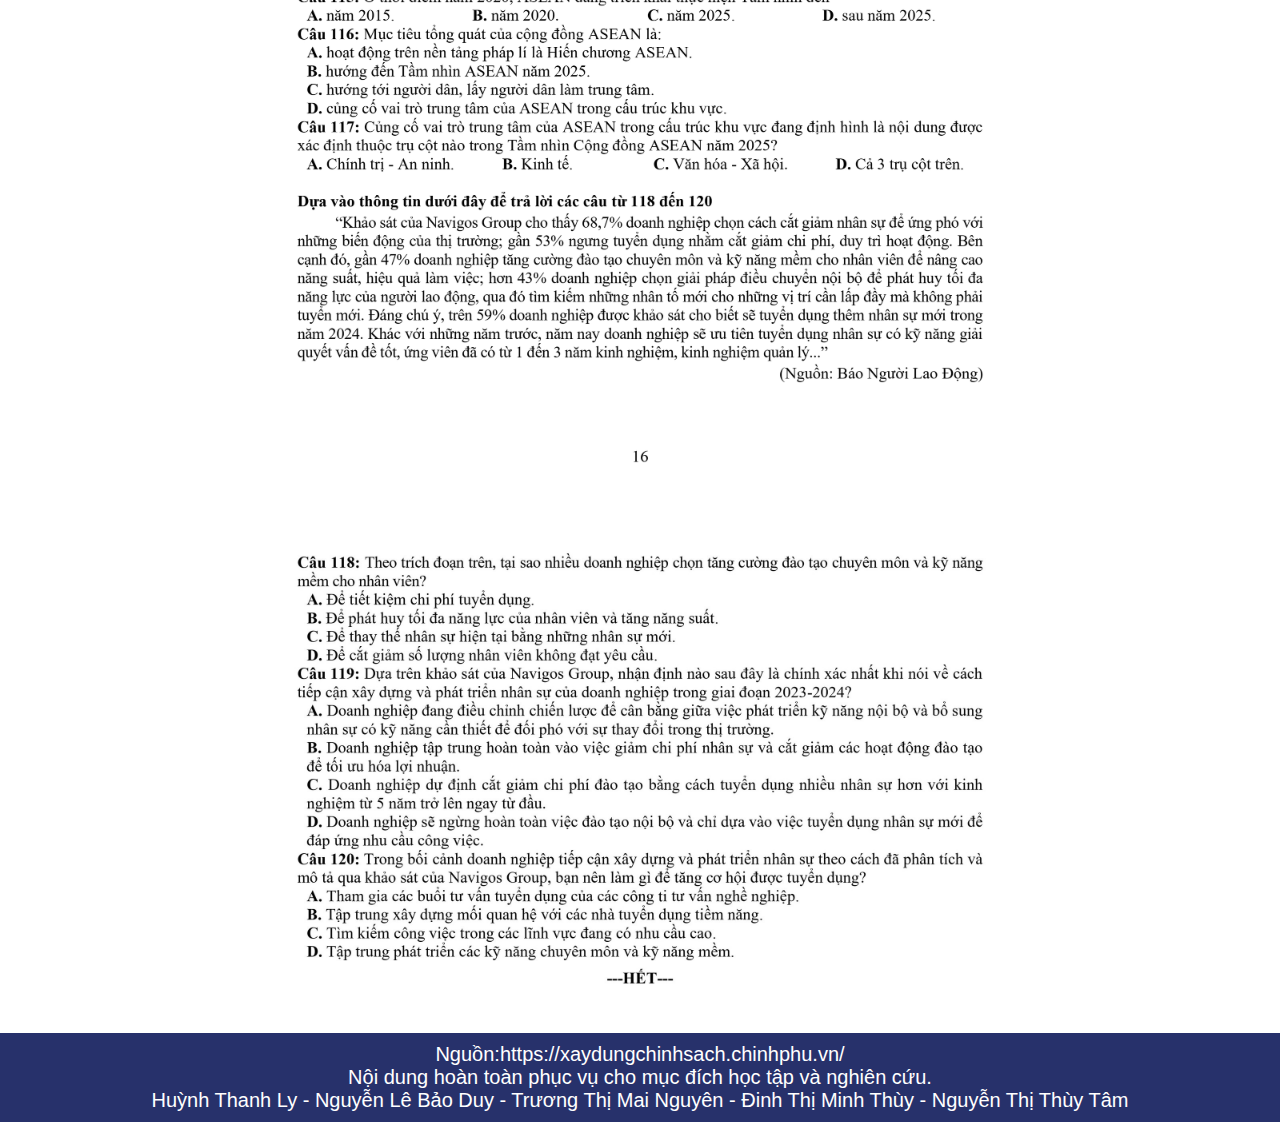
<file: tt8.html>
<!DOCTYPE html>
<html lang="vi">
<head>
    <meta charset="UTF-8">
    <meta name="viewport" content="width=device-width, initial-scale=1.0">
    <title>Kỳ thi đánh giá năng lực 2025</title>
    <link rel="stylesheet" href="tt6.css">
    <link rel="icon" href="vnuhcm.png">
</head>
<body>
    <header>
        <div class="logo-container">
            <img src="vnuhcm.png" alt="Logo">
            <div class="title">KỲ THI ĐÁNH GIÁ NĂNG LỰC NĂM 2025</div>
        </div>
        <div class="nav-container">
            <nav>
                <ul class="menu">
                    <li><a href="index.html">Trang chủ</a></li>
                    <li><a href="https://drive.google.com/file/d/1W-zw9HjsjgvrQXj3gLfulWi6EKEQiYvB/view">Hướng dẫn</a></li>
                    <li><a href="gioithieuvekythi.html">Giới thiệu về kỳ thi</a></li>
                </ul>
            </nav>
            <div class="search-box">
                <input type="text" placeholder="Tìm kiếm...">
            </div>
        </div>
    </header>
    <main>
        <h1> Đề thi minh họa đánh giá năng lực của ĐHQG TPHCM: Phần 3 Tư duy khoa học
</h1>
        <h3> Đại học Quốc gia thành phố Hồ Chí Minh công bố đề thi minh họa đánh giá năng lực từ năm 2025, trong đó có phần 3 Tư duy khoa học.</h3>
        <b>Đề thi đánh giá năng lực: Phần Tư duy khoa học (đề minh họa) 
</b>
        <div class="image-container">
<img src="ảnhtt81.jpg">
</div>
<div class="image-container">
<img src="ảnhtt82.jpg">
</div>
<div class="image-container">
<img src="ảnhtt83.jpg">
</div>
<div class="image-container">
<img src="ảnhtt84.jpg">
</div>
</main>
<footer>
        <p>Nguồn:https://xaydungchinhsach.chinhphu.vn/</p>
        <p>Nội dung hoàn toàn phục vụ cho mục đích học tập và nghiên cứu.</p>
        <p>Huỳnh Thanh Ly   -   Nguyễn Lê Bảo Duy   -   Trương Thị Mai Nguyên   -   Đinh Thị Minh Thùy   -   Nguyễn Thị Thùy Tâm</p>
    </footer>
</body>
</html>
</file>
<file: style.css>
*{
    font-family: arial;
    margin: 0;
    padding: 0;
    box-sizing: border-box;
    list-style: none;
    text-decoration: none;
}
header {
    display: flex;
    width: 100%;
    top: 0;
    right: 0;
    align-items: center;
    justify-content: space-between;
    padding:10px 20px;
    background-color: white;
    box-shadow: 0px 8px 11px rgb(0 0 0/15%);
}
/* Định dạng logo và tiêu đề */
.logo-container {
    display: flex;
    align-items: center;
}

.logo-container img {
    height: 50px; /* Điều chỉnh kích thước logo */
    margin-right: 15px;
}

.title {
    font-size: 25px;
    font-weight: bold;
    color: #003366;
}

/* Định dạng thanh điều hướng */
.nav-container {
    display: flex;
    align-items: center;
}

nav .menu {
    display: flex;
    list-style: none;
    padding: 0;
    margin: 0;
}

nav .menu li {
    margin-right: 20px;
}

nav .menu li a {
    font-size: 17px;
    text-decoration: none;
    color: grey;
    padding: 5px 10px;
}

nav .menu li a:hover {
    color: #27316B;
}

/* Ô tìm kiếm */
.search-box input {
    padding: 6px 12px;
    border: 1px solid #ccc;
    border-radius: 4px;
}
/* Căn chỉnh phần chứa ảnh và form đăng nhập */
.main-container {
    display: flex;
    align-items: center;
    justify-content: center;
    padding: 50px;
    gap: 100px; /* Tạo khoảng cách giữa ảnh và form */
    max-width: 1200px; /* Giới hạn chiều rộng */
    margin: auto; /* Căn giữa màn hình */
}

/* Ảnh nền bên trái */
.main-container img {
    width: 55%;  /* Chiếm 55% màn hình */
    margin-right: 100px;
    margin-top: -70px;
}

/* Form đăng nhập bên phải */
.login-container {
    width: 350px;
    padding: 20px;
    font-size: 18px;
    background: white;
    box-shadow: 0 0 10px rgba(0, 0, 0, 0.1);
    border-radius: 8px;
    text-align: center;
    position: relative;
}

/* Căn chỉnh input */
.input-group {
    margin-bottom: 15px;
    text-align: left;
}

.input-group input {
    width: 100%;
    padding: 10px;
    border: 1px solid #ccc;
    border-radius: 5px;
}

/* Nút đăng nhập */
.login-btn {
    background-color: #007bff;
    color: white;
    padding: 10px;
    border: none;
    border-radius: 5px;
    width: 100%;
    cursor: pointer;
}

.login-btn:hover {
    background-color: #0056b3;
}
content h2{
    padding: 20px;
}
.news {
    display: flex;
    flex-wrap: wrap;
    justify-content: space-between;
}

.news article {
    font-family: "imes new roman", Times, serif;
    width: 30%; /* Mỗi cột chiếm gần 50% */
    margin-bottom: 20px;
    margin-right: 5px;
    padding: 25px;
    align-items: flex-start;
    display: flex;
    flex-direction: column;
    align-items: flex-start; /* Căn chữ với ảnh */
    justify-content: space-between; /* Giữ khoảng cách đồng đều */
    height: 100%;
}
.news article img {
    width: 100%; /* Ảnh luôn rộng bằng phần bài viết */
    height: 200px; /* Đặt chiều cao cố định để đồng đều */
    object-fit: cover; /* Cắt ảnh để không bị méo */
}

.news article h2 {
    margin: 10px 0;
}

.news article p {
    flex-grow: 1; /* Tự động co giãn nội dung để căn đều */
}
footer {
    font-size: 20px;
    text-align: center;
    background-color: #27316B;
    color: white;
    padding: 10px;
}
</file>
<file: styles.css>
*{
    font-family: arial;
    margin: 0;
    padding: 0;
    box-sizing: border-box;
    list-style: none;
    text-decoration: none;
}
header {
    display: flex;
    width: 100%;
    top: 0;
    right: 0;
    align-items: center;
    justify-content: space-between;
    padding:10px 20px;
    background-color: white;
    box-shadow: 0px 8px 11px rgb(0 0 0/15%);
}
/* Định dạng logo và tiêu đề */
.logo-container {
    display: flex;
    align-items: center;
}

.logo-container img {
    height: 50px; /* Điều chỉnh kích thước logo */
    margin-right: 15px;
}

.title {
    font-size: 25px;
    font-weight: bold;
    color: #003366;
}

/* Định dạng thanh điều hướng */
.nav-container {
    display: flex;
    align-items: center;
}

nav .menu {
    display: flex;
    list-style: none;
    padding: 0;
    margin: 0;
}

nav .menu li {
    margin-right: 20px;
}

nav .menu li a {
    font-size: 17px;
    text-decoration: none;
    color: grey;
    padding: 5px 10px;
}

nav .menu li a:hover {
    color: #27316B;
}

/* Ô tìm kiếm */
.search-box input {
    padding: 6px 12px;
    border: 1px solid #ccc;
    border-radius: 4px;
}

main h2 {
    padding: 20px;
}
main h3{
    padding: 25px;
    padding-top: 0;
    padding-bottom: 10px;
}
main p{
    font-size: 20px;
    padding: 90px;
    padding-top: 0;
    padding-bottom: 10px;
}
footer {
    font-size: 20px;
    text-align: center;
    background-color: #27316B;
    color: white;
    padding: 10px;
}
</file>
<file: tt1.css>
*{
    font-family: arial;
    margin: 0;
    padding: 0;
    box-sizing: border-box;
    list-style: none;
    text-decoration: none;
}
header {
    display: flex;
    width: 100%;
    top: 0;
    right: 0;
    align-items: center;
    justify-content: space-between;
    padding:10px 20px;
    background-color: white;
    box-shadow: 0px 8px 11px rgb(0 0 0/15%);
}
/* Định dạng logo và tiêu đề */
.logo-container {
    display: flex;
    align-items: center;
}

.logo-container img {
    height: 50px; /* Điều chỉnh kích thước logo */
    margin-right: 15px;
}

.title {
    font-size: 25px;
    font-weight: bold;
    color: #003366;
}

/* Định dạng thanh điều hướng */
.nav-container {
    display: flex;
    align-items: center;
}

nav .menu {
    display: flex;
    list-style: none;
    padding: 0;
    margin: 0;
}

nav .menu li {
    margin-right: 20px;
}

nav .menu li a {
    font-size: 17px;
    text-decoration: none;
    color: grey;
    padding: 5px 10px;
}

nav .menu li a:hover {
    color: #27316B;
}

/* Ô tìm kiếm */
.search-box input {
    padding: 6px 12px;
    border: 1px solid #ccc;
    border-radius: 4px;
}
main h1 {
    padding: 20px;
    text-align: center;
}

main h3 {
    color: grey;
    padding: 25px;
    padding-top: 0;
    padding-bottom: 10px;
}

main p {
    font-size: 20px;
    padding: 90px;
    padding-top: 0;
    padding-bottom: 10px;
}

main h2 {
    padding: 40px;
    padding-top: 0;
    padding-bottom: 10px;
}

/* Căn giữa hình ảnh */
.image-container {
    display: flex;
    justify-content: center; /* Căn giữa theo chiều ngang */
    align-items: center; /* Căn giữa theo chiều dọc */
    margin: 20px 0; /* Tạo khoảng cách xung quanh ảnh */
}

main img {
    height: 500px; /* Đặt chiều cao cố định để đồng đều */
    width: 800px;
    object-fit: cover;
}

/* Định dạng footer */
footer {
    font-size: 20px;
    text-align: center;
    background-color: #27316B;
    color: white;
    padding: 10px;
}
</file>
<file: tt3.css>
*{
    font-family: arial;
    margin: 0;
    padding: 0;
    box-sizing: border-box;
    list-style: none;
    text-decoration: none;
}
header {
    display: flex;
    width: 100%;
    top: 0;
    right: 0;
    align-items: center;
    justify-content: space-between;
    padding:10px 20px;
    background-color: white;
    box-shadow: 0px 8px 11px rgb(0 0 0/15%);
}
/* Định dạng logo và tiêu đề */
.logo-container {
    display: flex;
    align-items: center;
}

.logo-container img {
    height: 50px; /* Điều chỉnh kích thước logo */
    margin-right: 15px;
}

.title {
    font-size: 25px;
    font-weight: bold;
    color: #003366;
}

/* Định dạng thanh điều hướng */
.nav-container {
    display: flex;
    align-items: center;
}

nav .menu {
    display: flex;
    list-style: none;
    padding: 0;
    margin: 0;
}

nav .menu li {
    margin-right: 20px;
}

nav .menu li a {
    font-size: 17px;
    text-decoration: none;
    color: grey;
    padding: 5px 10px;
}

nav .menu li a:hover {
    color: #27316B;
}

/* Ô tìm kiếm */
.search-box input {
    padding: 6px 12px;
    border: 1px solid #ccc;
    border-radius: 4px;
}
main h1 {
    padding: 20px;
    text-align: center;
}

main h3 {
    color: grey;
    padding: 90px;
    padding-top: 0;
    padding-bottom: 10px;
}

main p {
    font-size: 20px;
    padding: 200px;
    padding-top: 0;
    padding-bottom: 10px;
}

main h2 {
    padding: 40px;
    padding-top: 0;
    padding-bottom: 10px;
}

/* Căn giữa hình ảnh */
.image-container {
    display: flex;
    justify-content: center; /* Căn giữa theo chiều ngang */
    align-items: center; /* Căn giữa theo chiều dọc */
    margin: 20px 0; /* Tạo khoảng cách xung quanh ảnh */
}

main img {
    height: 3700px; /* Đặt chiều cao cố định để đồng đều */
    width: 800px;
    object-fit: cover;
}

/* Định dạng footer */
footer {
    font-size: 20px;
    text-align: center;
    background-color: #27316B;
    color: white;
    padding: 10px;
}
</file>
<file: tt6.css>
*{
    font-family: arial;
    margin: 0;
    padding: 0;
    box-sizing: border-box;
    list-style: none;
    text-decoration: none;
}
header {
    display: flex;
    width: 100%;
    top: 0;
    right: 0;
    align-items: center;
    justify-content: space-between;
    padding:10px 20px;
    background-color: white;
    box-shadow: 0px 8px 11px rgb(0 0 0/15%);
}
/* Định dạng logo và tiêu đề */
.logo-container {
    display: flex;
    align-items: center;
}

.logo-container img {
    height: 50px; /* Điều chỉnh kích thước logo */
    margin-right: 15px;
}

.title {
    font-size: 25px;
    font-weight: bold;
    color: #003366;
}

/* Định dạng thanh điều hướng */
.nav-container {
    display: flex;
    align-items: center;
}

nav .menu {
    display: flex;
    list-style: none;
    padding: 0;
    margin: 0;
}

nav .menu li {
    margin-right: 20px;
}

nav .menu li a {
    font-size: 17px;
    text-decoration: none;
    color: grey;
    padding: 5px 10px;
}

nav .menu li a:hover {
    color: #27316B;
}

/* Ô tìm kiếm */
.search-box input {
    padding: 6px 12px;
    border: 1px solid #ccc;
    border-radius: 4px;
}
main h1 {
    padding: 20px;
    text-align: center;
}

main h3 {
    color: grey;
    padding: 90px;
    padding-top: 0;
    padding-bottom: 10px;
}

main p {
    font-size: 20px;
    padding: 200px;
    padding-top: 0;
    padding-bottom: 10px;
}
main b{
    font-size: 20px;
    padding-left: 200px;
    padding-top: 0;
    padding-bottom: 10px;
    margin-top: 10px;
}
main i {
    font-size: 20px;
    padding-left: 200px;
    padding-top: 0;
    padding-bottom: 10px;
}
main h2 {
    padding: 150px;
    padding-top: 0;
    padding-bottom: 10px;
}

/* Căn giữa hình ảnh */
.image-container {
    display: flex;
    justify-content: center; /* Căn giữa theo chiều ngang */
    align-items: center; /* Căn giữa theo chiều dọc */
    margin: 20px 0; /* Tạo khoảng cách xung quanh ảnh */
}

main img {
    height: auto; /* Đặt chiều cao cố định để đồng đều */
    width: 800px;
    object-fit: cover;
}

/* Định dạng footer */
footer {
    font-size: 20px;
    text-align: center;
    background-color: #27316B;
    color: white;
    padding: 10px;
}
</file>
